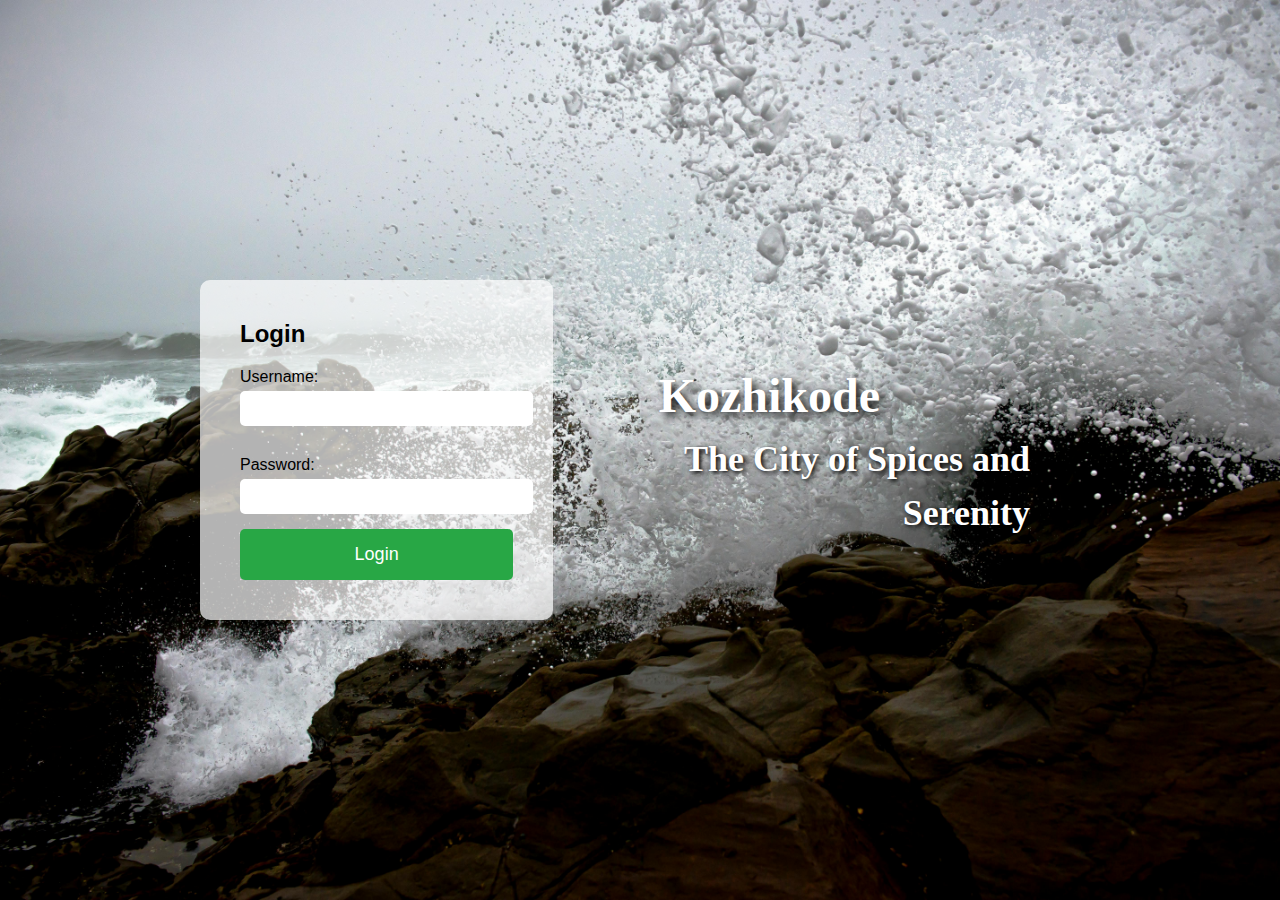
<file: index.html>
<!DOCTYPE html>
<html lang="en">
<head>
    <meta charset="UTF-8">
    <meta name="viewport" content="width=device-width, initial-scale=1.0">
    <title>Login Page</title>
    <link rel="stylesheet" href="loginpage.css">
</head>
<body>
    <div class="container">
        <div class="login-container">
            <h2>Login</h2>
            <form action="homepage.html" method="get">
                <label for="username">Username:</label>
                <input type="text" id="username" name="username" required>
                <label for="password">Password:</label>
                <input type="password" id="password" name="password" required>
                <button type="submit">Login</button>
            </form>
        </div>
        <div class="info-container">
            <h1>
                <span class="kozhikode">Kozhikode</span>
                <span class="description">The City of Spices and Serenity</span>
            </h1>
        </div>
    </div>
</body>
</html>
</file>
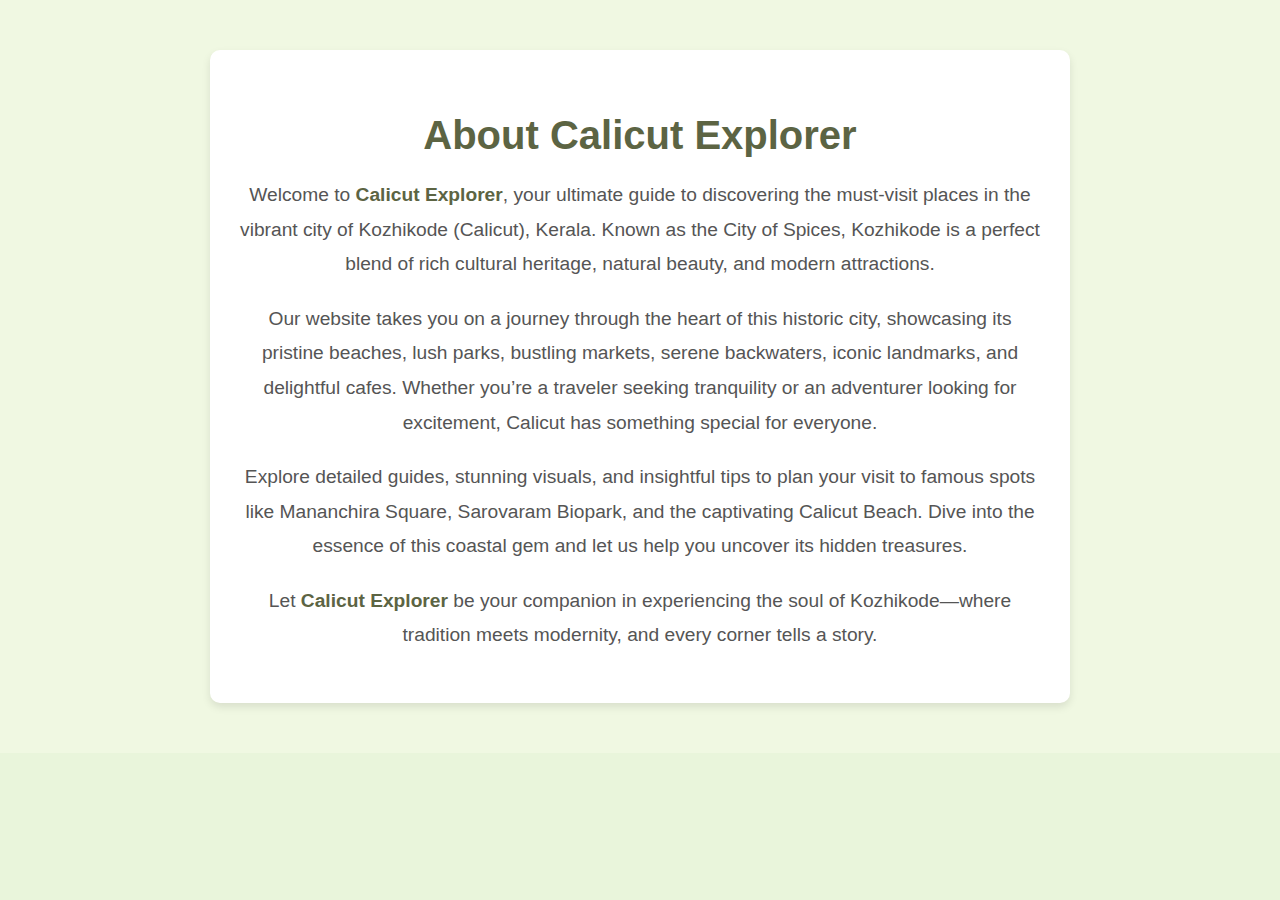
<file: about.html>
<!DOCTYPE html>
<html lang="en">
<head>
    <meta charset="UTF-8">
    <meta name="viewport" content="width=device-width, initial-scale=1.0">
    <title>About Calicut Explorer</title>
    <link rel="stylesheet" href="about.css">
</head>
<body>
    <section class="about-section">
        <div class="about-container">
            <h2>About Calicut Explorer</h2>
            <p>
                Welcome to <strong>Calicut Explorer</strong>, your ultimate guide to discovering the must-visit places in the vibrant city of Kozhikode (Calicut), Kerala. Known as the City of Spices, Kozhikode is a perfect blend of rich cultural heritage, natural beauty, and modern attractions.
            </p>
            <p>
                Our website takes you on a journey through the heart of this historic city, showcasing its pristine beaches, lush parks, bustling markets, serene backwaters, iconic landmarks, and delightful cafes. Whether you’re a traveler seeking tranquility or an adventurer looking for excitement, Calicut has something special for everyone.
            </p>
            <p>
                Explore detailed guides, stunning visuals, and insightful tips to plan your visit to famous spots like Mananchira Square, Sarovaram Biopark, and the captivating Calicut Beach. Dive into the essence of this coastal gem and let us help you uncover its hidden treasures.
            </p>
            <p>
                Let <strong>Calicut Explorer</strong> be your companion in experiencing the soul of Kozhikode—where tradition meets modernity, and every corner tells a story.
            </p>
        </div>
    </section>
</body>
</html>
</file>
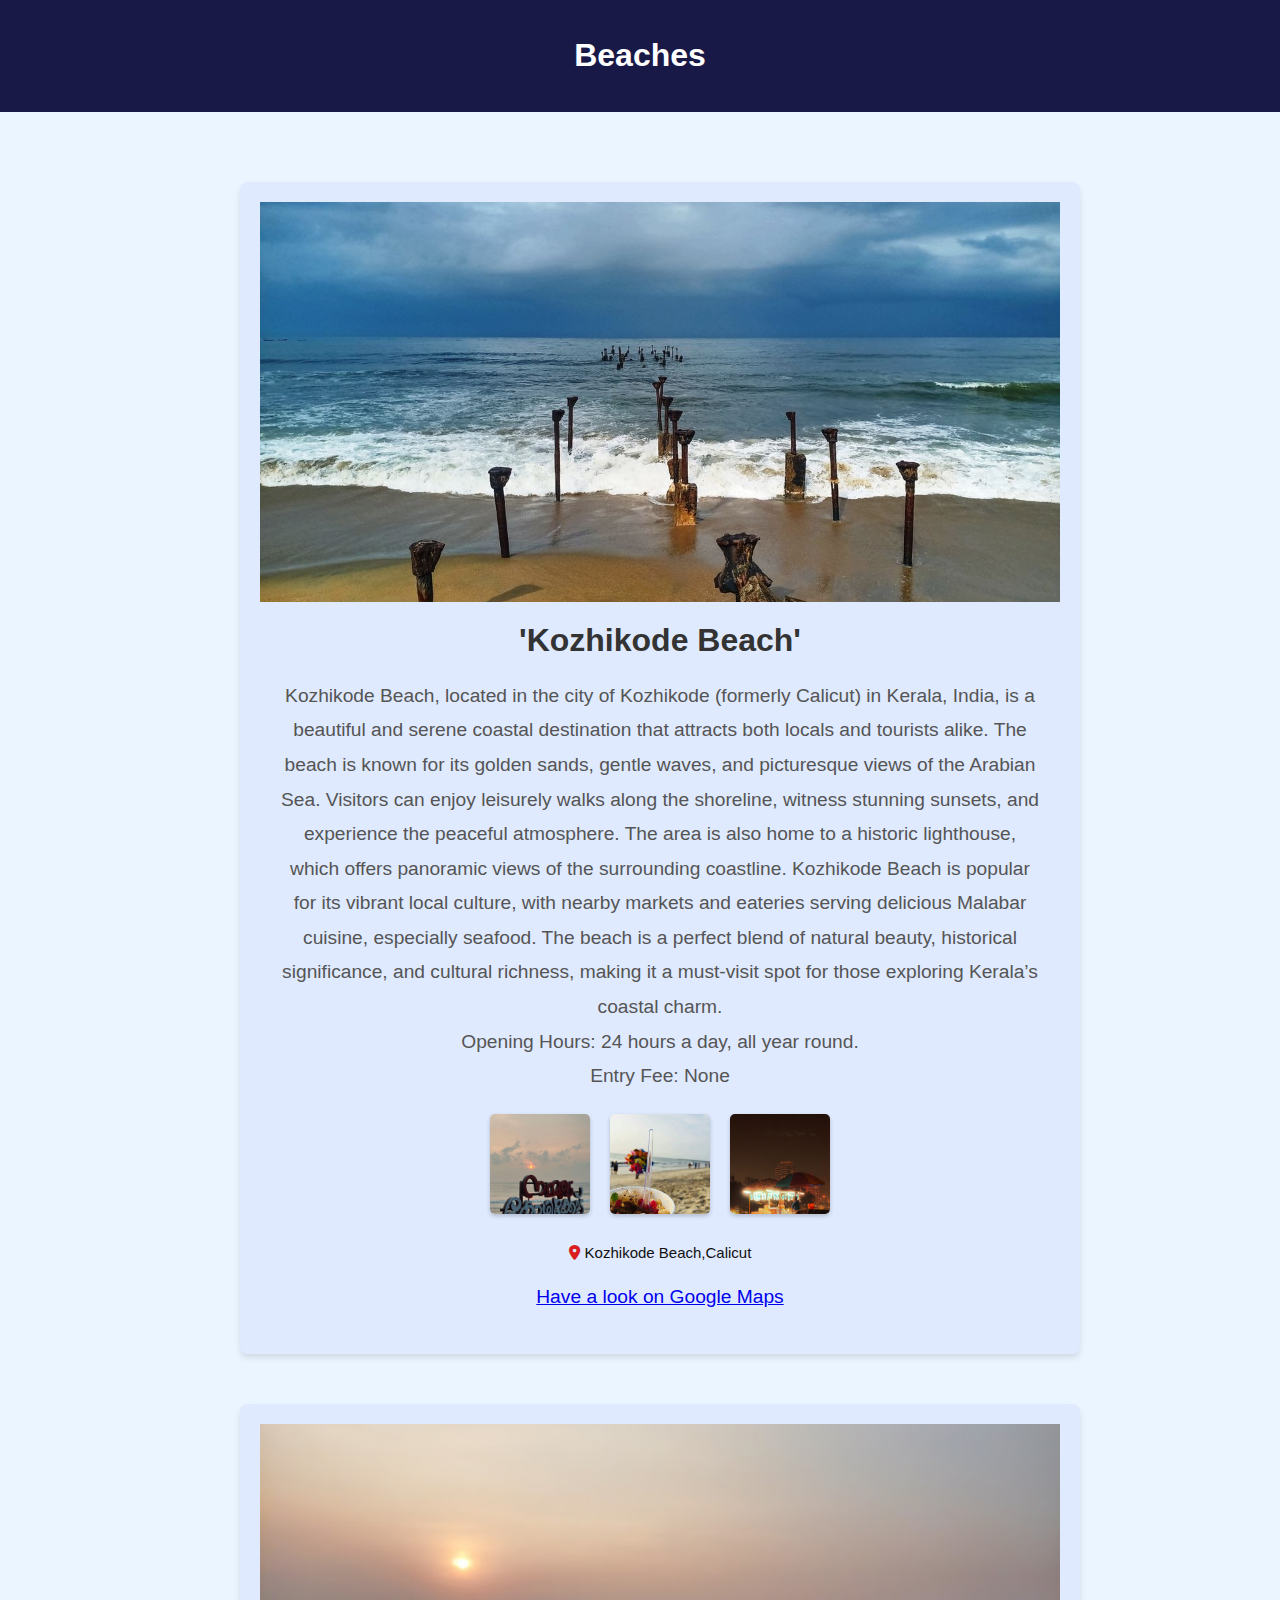
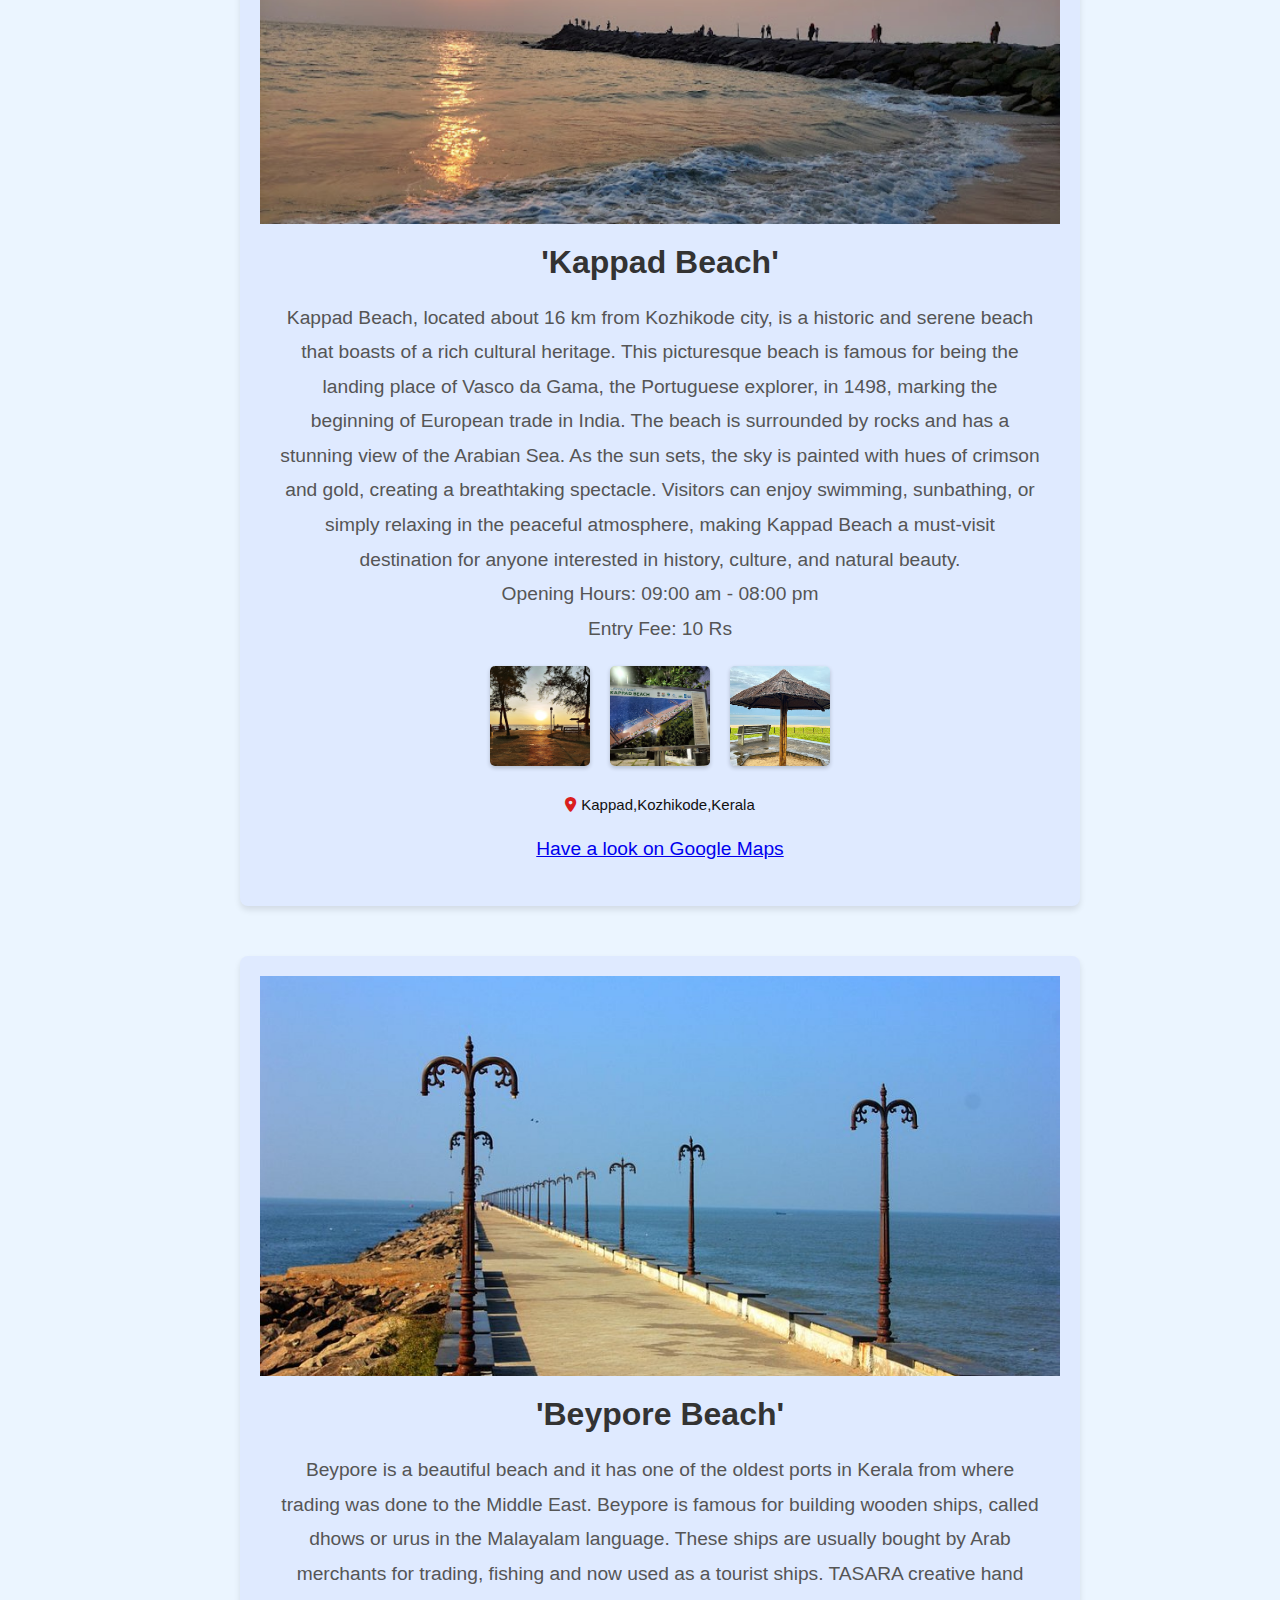
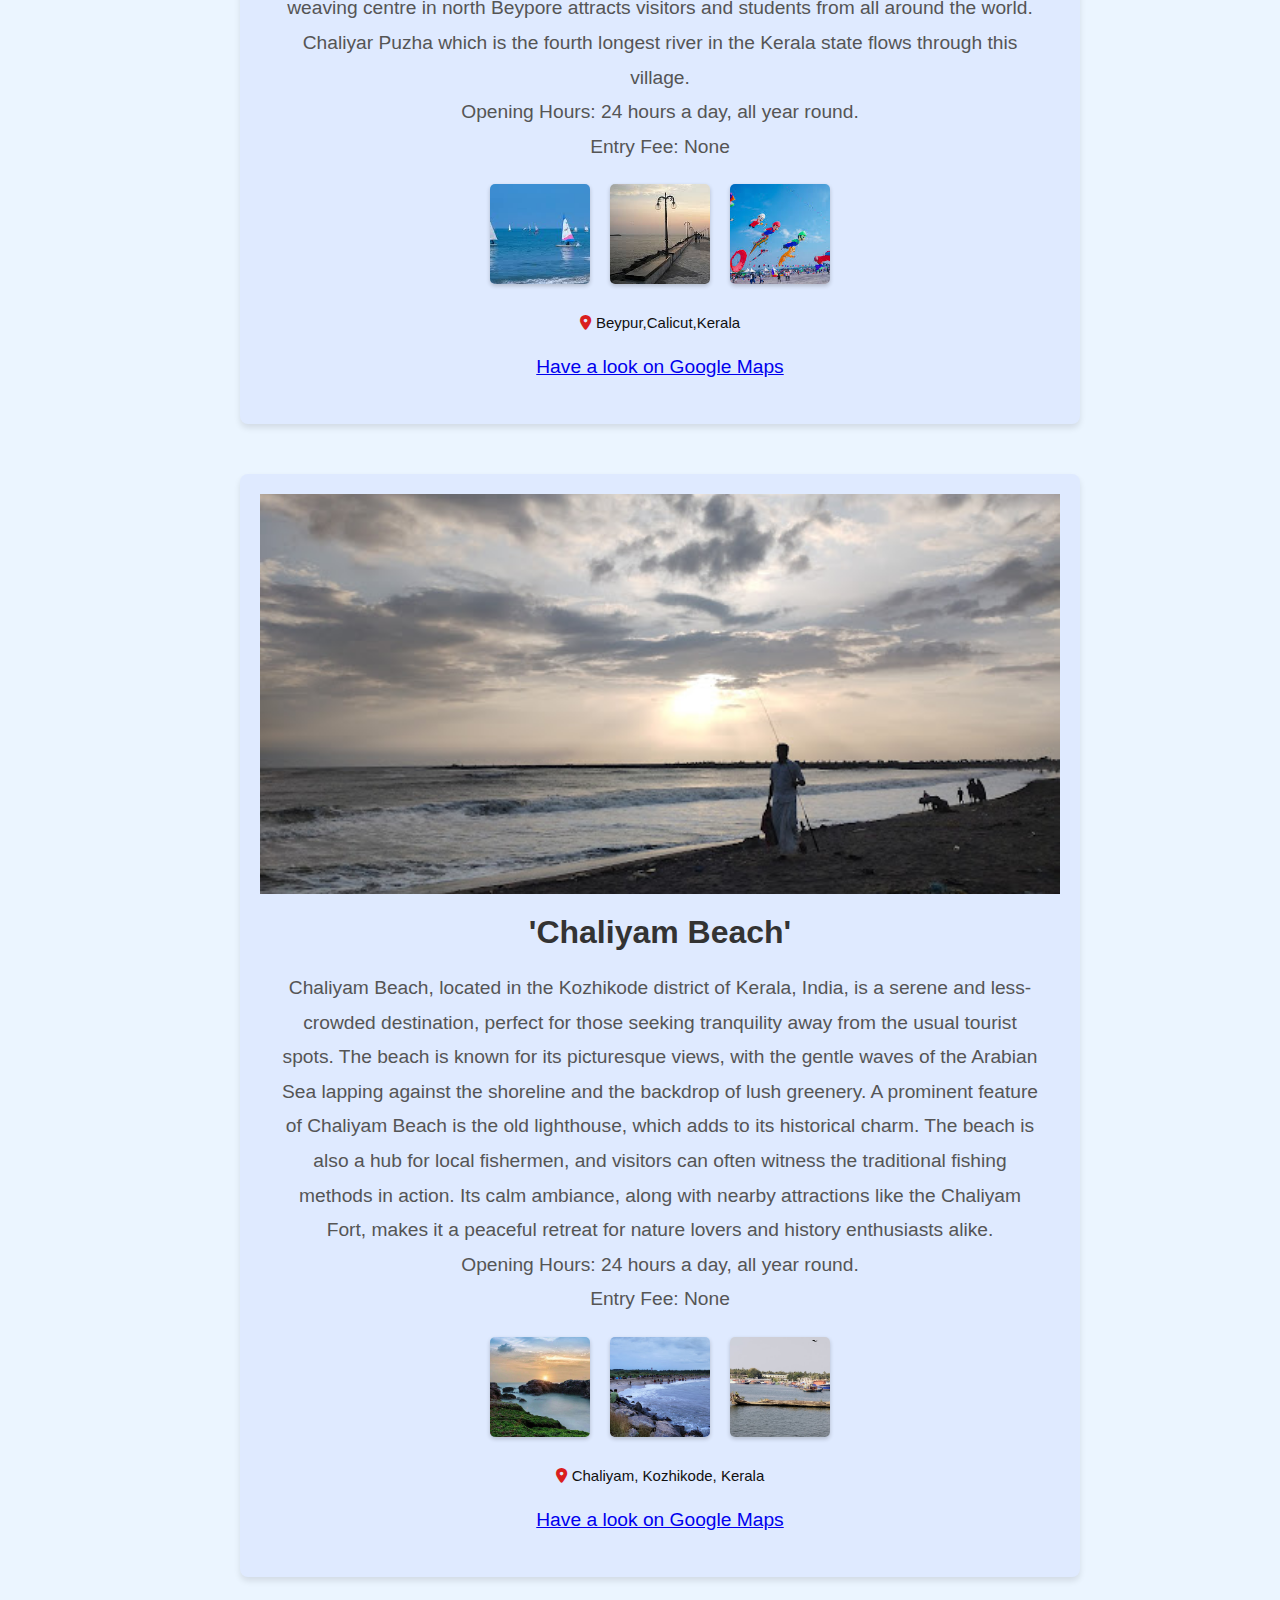
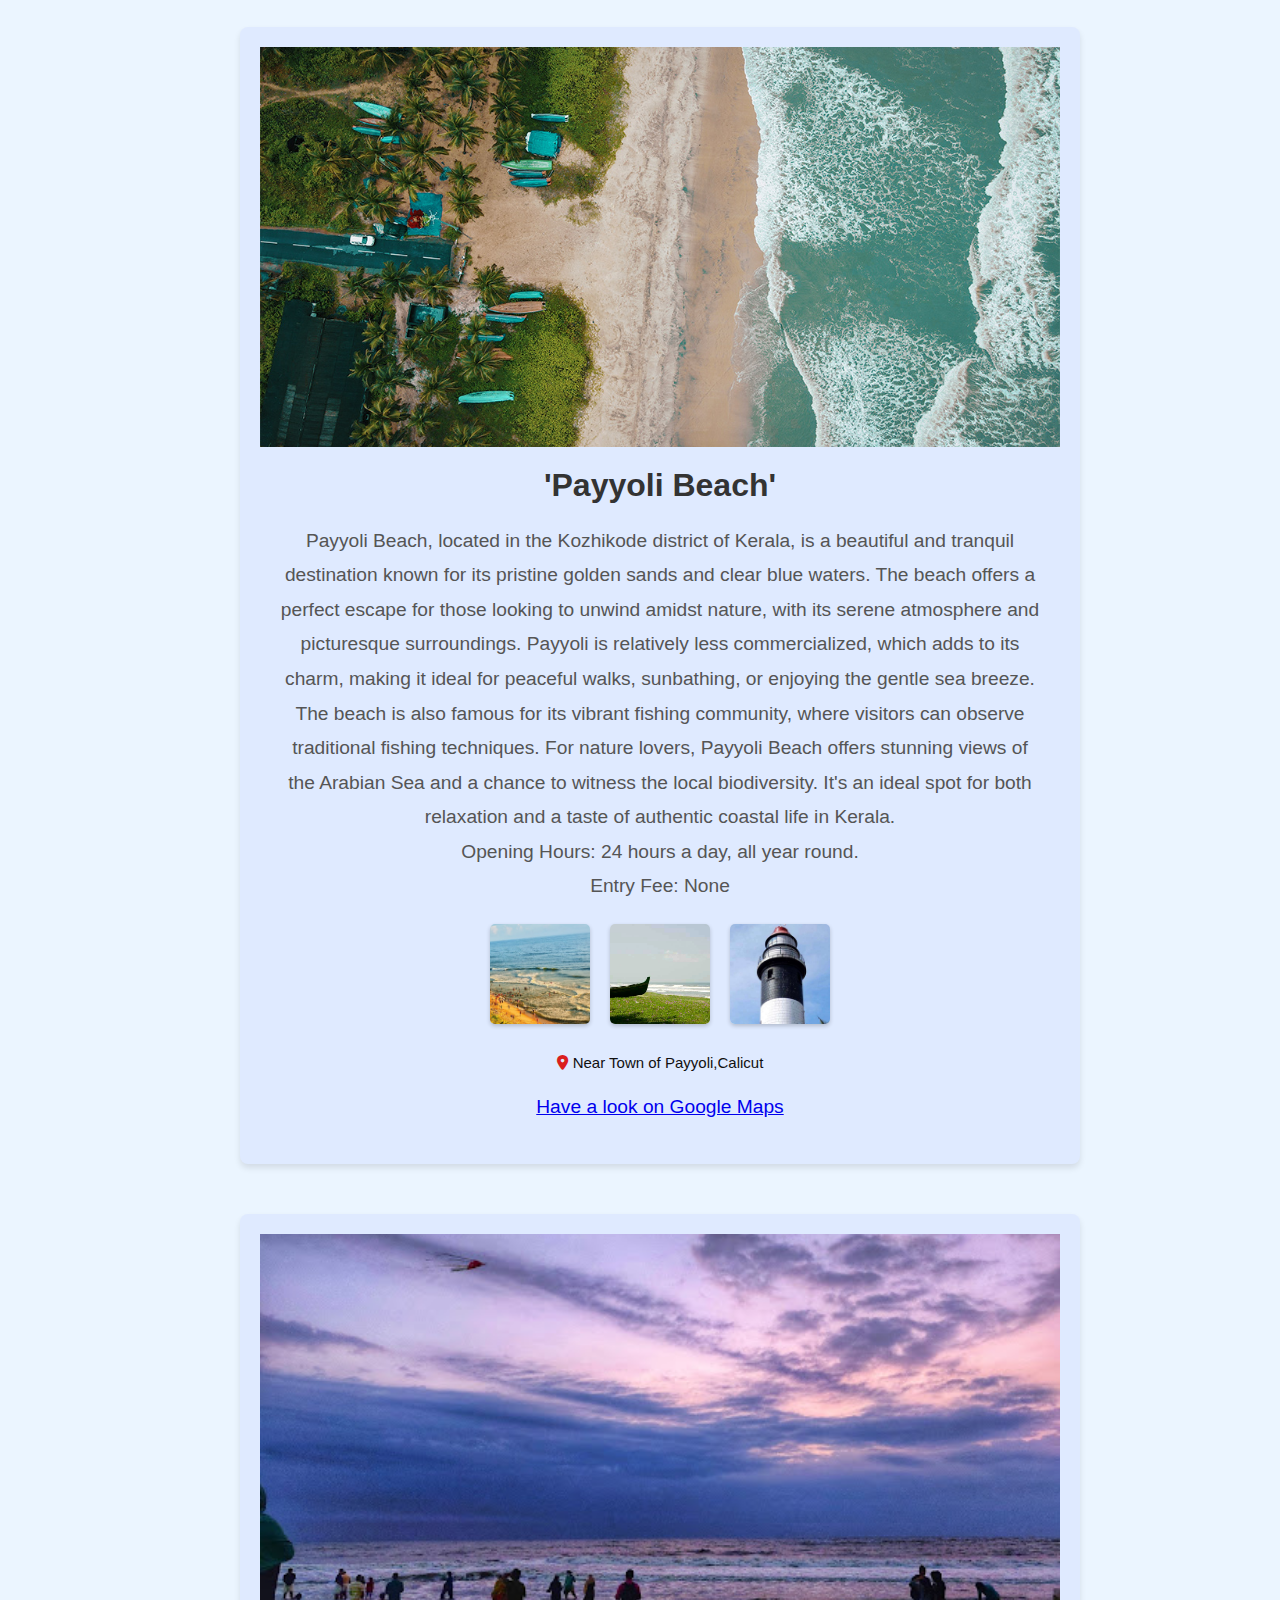
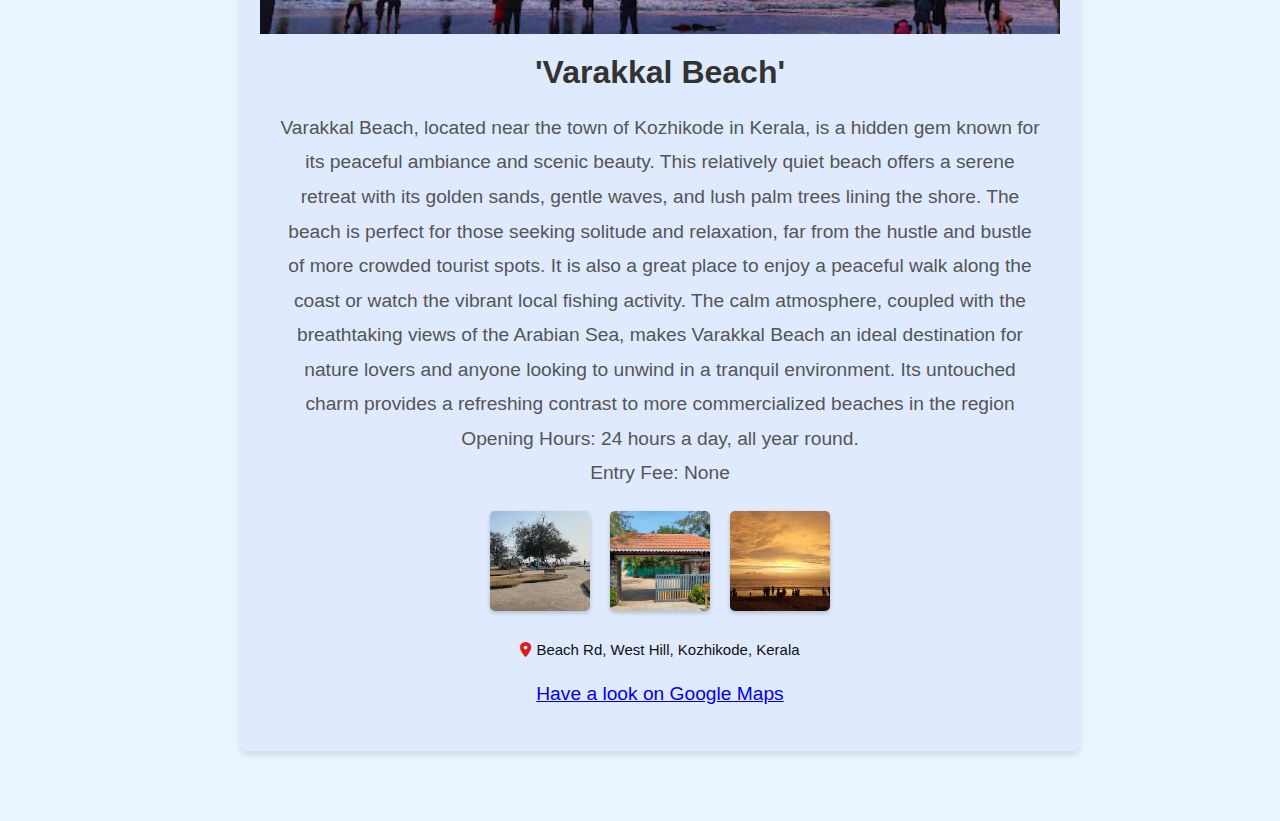
<file: beach.html>
<!DOCTYPE html>
<html lang="en">
<head>
    
    <title>Beach Gallery</title>
    <link rel="stylesheet" href="beach.css">
    <link rel="preconnect" href="https://fonts.googleapis.com">
<link rel="preconnect" href="https://fonts.gstatic.com" crossorigin>
<link href="https://cdnjs.cloudflare.com/ajax/libs/font-awesome/6.0.0-beta3/css/all.min.css" rel="stylesheet">

</head>
<body>
    <header>
        <h1 > Beaches</h1>
    </header>
    <main class="gallery">
        <div class="cafe-card">
            <img src="images/kkdbch.jpg" alt="kozhikode beach">
            <h2>'Kozhikode Beach'</h2>
            <p>Kozhikode Beach, located in the city of Kozhikode (formerly Calicut) in Kerala, India, is a beautiful and serene coastal destination that attracts both locals and tourists alike. The beach is known for its golden sands, gentle waves, and picturesque views of the Arabian Sea. Visitors can enjoy leisurely walks along the shoreline, witness stunning sunsets, and experience the peaceful atmosphere. The area is also home to a historic lighthouse, which offers panoramic views of the surrounding coastline. Kozhikode Beach is popular for its vibrant local culture, with nearby markets and eateries serving delicious Malabar cuisine, especially seafood. The beach is a perfect blend of natural beauty, historical significance, and cultural richness, making it a must-visit spot for those exploring Kerala’s coastal charm.

                <br> Opening Hours:	 24 hours a day, all year round.<br>
                Entry Fee:	None<br>
               
                
            </p>
            <div class="cafe-images">
                <img src="images/k1.jpg" alt="kozhikode beach 1">
                <img src="images/k22.jpg" alt="kozhikode beach Picture 2">
                <img src="images/k3.jpg" alt="Lady Loffella Picture 3">
            </div>
            <div class="location">
                <i class="fas fa-map-marker-alt"></i>  Kozhikode Beach,Calicut
            </div>
            <p><a href="https://maps.app.goo.gl/8JzBL45MTS9xakC28
                " target="_blank">Have a look on Google Maps</a> </p> 

        </div>    
        <div class="cafe-card">
            <img src="images/kappad.jpg" alt="kappad beach">
            <h2>'Kappad Beach'</h2>
            <p>Kappad Beach, located about 16 km from Kozhikode city, is a historic and serene beach that boasts of a rich cultural heritage. This picturesque beach is famous for being the landing place of Vasco da Gama, the Portuguese explorer, in 1498, marking the beginning of European trade in India. The beach is surrounded by rocks and has a stunning view of the Arabian Sea. As the sun sets, the sky is painted with hues of crimson and gold, creating a breathtaking spectacle. Visitors can enjoy swimming, sunbathing, or simply relaxing in the peaceful atmosphere, making Kappad Beach a must-visit destination for anyone interested in history, culture, and natural beauty.

                <br> Opening Hours:	09:00 am - 08:00 pm<br>
                Entry Fee:	10 Rs<br>
              </p>
                <div class="cafe-images">
                    <img src="images/kappad3.jpg" alt="Kappad beach Picture 1">
                    <img src="images/kappad1.jpg" alt="kappad beach Picture 2">
                    <img src="images/kapad2.jpg" alt="kappad beach Picture 3">
            
                </div>
                <div class="location">
                    <i class="fas fa-map-marker-alt"></i>Kappad,Kozhikode,Kerala
                </div>
                <p><a href="https://maps.app.goo.gl/mpLSwKJzfaXpNCxY9
                    " target="_blank">Have a look on Google Maps</a> </p> 
    
        </div>
        <div class="cafe-card">
            <img src="images/beypore-beach.jpg" alt="Cafe 3">
            <h2>'Beypore Beach'</h2>
            <p>Beypore is a beautiful beach and it has one of the oldest ports in Kerala from where trading was done to the Middle East. Beypore is famous for building wooden ships, called dhows or urus in the Malayalam language. These ships are usually bought by Arab merchants for trading, fishing and now used as a tourist ships. TASARA creative hand weaving centre in north Beypore attracts visitors and students from all around the world. Chaliyar Puzha which is the fourth longest river in the Kerala state flows through this village.

                <br>Opening Hours:	 24 hours a day, all year round.<br>
                Entry Fee:	None</p>
                <div class="cafe-images">
                    <img src="images/b11.jpeg" alt="beypore Picture 1">
                    <img src="images/b2.jpeg" alt="beypore Picture 2">
                    <img src="images/b3.jpeg" alt="beypore Picture 3">
            
                
                </div>
                <div class="location">
                    <i class="fas fa-map-marker-alt"></i> Beypur,Calicut,Kerala
                </div>
                <p><a href="https://maps.app.goo.gl/ycyDGYUCuZd9WNHE7
                    " target="_blank">Have a look on Google Maps</a> </p> 
    
        </div>
    <div class="cafe-card">
        <img src="images/c1.jpg" alt="Cafe 4">
        <h2>'Chaliyam Beach'</h2>
        <p>Chaliyam Beach, located in the Kozhikode district of Kerala, India, is a serene and less-crowded destination, perfect for those seeking tranquility away from the usual tourist spots. The beach is known for its picturesque views, with the gentle waves of the Arabian Sea lapping against the shoreline and the backdrop of lush greenery. A prominent feature of Chaliyam Beach is the old lighthouse, which adds to its historical charm. The beach is also a hub for local fishermen, and visitors can often witness the traditional fishing methods in action. Its calm ambiance, along with nearby attractions like the Chaliyam Fort, makes it a peaceful retreat for nature lovers and history enthusiasts alike.
           
          <br>Opening Hours:	 24 hours a day, all year round.<br>
          Entry Fee:	None <br>
           
        </p>
        <div class="cafe-images">
            <img src="images/chaliyam.jpg" alt="chaliyam Picture 1">
            <img src="images/c2.jpg" alt="chaliyam Picture 2">
            <img src="images/c3.jpg" alt="chaliyam Picture 3">
    
        
         </div>
         <div class="location">
            <i class="fas fa-map-marker-alt"></i>Chaliyam, Kozhikode, Kerala 
        </div>
        <p><a href="https://maps.app.goo.gl/FJnovis6V4Xv7HgG8
            " target="_blank">Have a look on Google Maps</a> </p> 
    </div>
<div class="cafe-card">
    <img src="images/payyoli.jpg" alt="Cafe 5">
    <h2>'Payyoli Beach'</h2>
    <p>Payyoli Beach, located in the Kozhikode district of Kerala, is a beautiful and tranquil destination known for its pristine golden sands and clear blue waters. The beach offers a perfect escape for those looking to unwind amidst nature, with its serene atmosphere and picturesque surroundings. Payyoli is relatively less commercialized, which adds to its charm, making it ideal for peaceful walks, sunbathing, or enjoying the gentle sea breeze. The beach is also famous for its vibrant fishing community, where visitors can observe traditional fishing techniques. For nature lovers, Payyoli Beach offers stunning views of the Arabian Sea and a chance to witness the local biodiversity. It's an ideal spot for both relaxation and a taste of authentic coastal life in Kerala.

        <br>Opening Hours:	 24 hours a day, all year round.<br>
        Entry Fee:	None </p>
        <div class="cafe-images">
            <img src="images/p1.jpg" alt=" Picture 1">
            <img src="images/p2.jpg" alt=" Picture 2">
            <img src="images/p3.jpg" alt=" Picture 3">
    
</div>
<div class="location">
    <i class="fas fa-map-marker-alt"></i> Near Town of Payyoli,Calicut
</div>
<p><a href="https://maps.app.goo.gl/mjcx6GDhHDn7LH1p9
    " target="_blank">Have a look on Google Maps</a> </p> 
</div>
<div class="cafe-card">
    <img src="images/varakkal.jpg" alt="Cafe 6">
    <h2>'Varakkal Beach'</h2>
    <p>Varakkal Beach, located near the town of Kozhikode in Kerala, is a hidden gem known for its peaceful ambiance and scenic beauty. This relatively quiet beach offers a serene retreat with its golden sands, gentle waves, and lush palm trees lining the shore. The beach is perfect for those seeking solitude and relaxation, far from the hustle and bustle of more crowded tourist spots. It is also a great place to enjoy a peaceful walk along the coast or watch the vibrant local fishing activity. The calm atmosphere, coupled with the breathtaking views of the Arabian Sea, makes Varakkal Beach an ideal destination for nature lovers and anyone looking to unwind in a tranquil environment. Its untouched charm provides a refreshing contrast to more commercialized beaches in the region

       <br>Opening Hours:	 24 hours a day, all year round.<br>
       Entry Fee:	None  </p>
        <div class="cafe-images">
            <img src="images/v1.jpg" alt=" 1">
            <img src="images/v2.jpg" alt=" 2">
            <img src="images/v3.jpg" alt="3">
    </div>
    <div class="location">
        <i class="fas fa-map-marker-alt"></i> Beach Rd, West Hill, Kozhikode, Kerala
    </div>
    <p><a href="https://maps.app.goo.gl/czdiAcBMzP7keZ7p8
        " target="_blank">Have a look on Google Maps</a> </p> 
</div>
    </main>
</body>
</html>
</file>
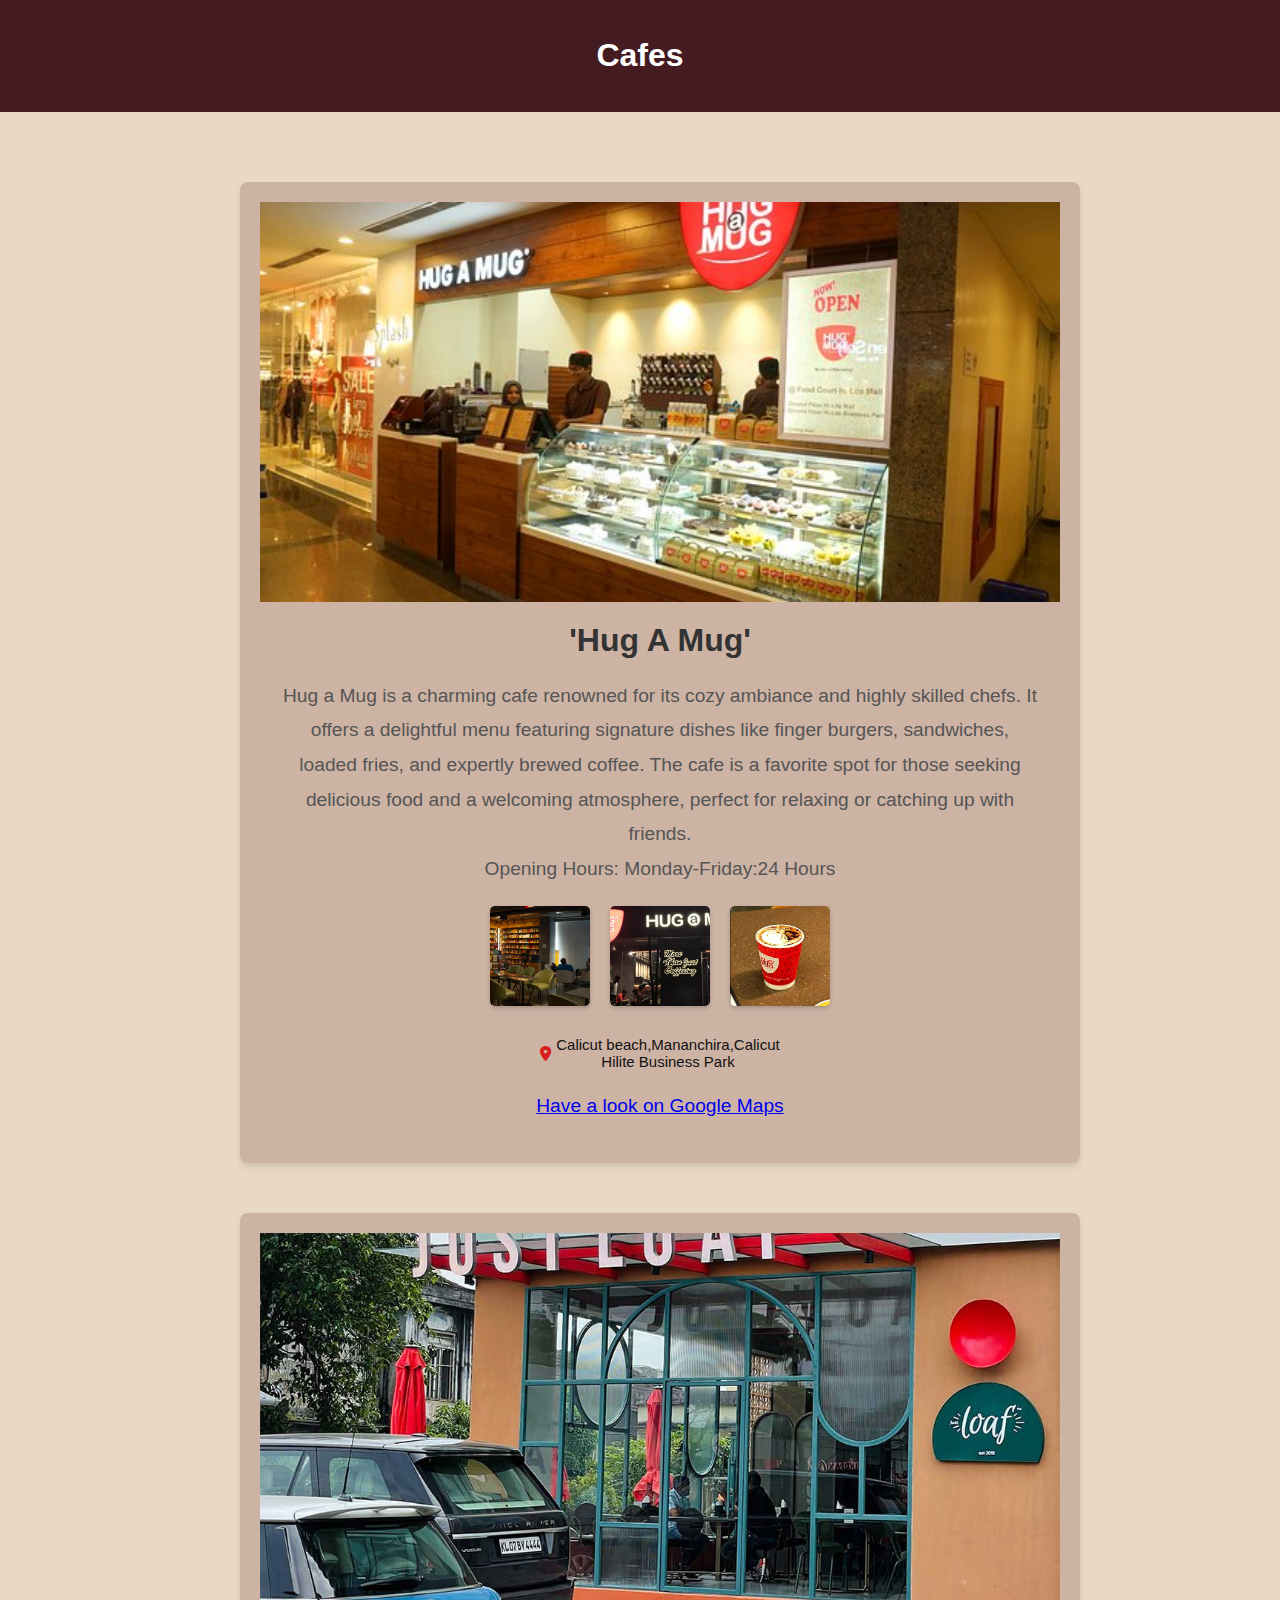
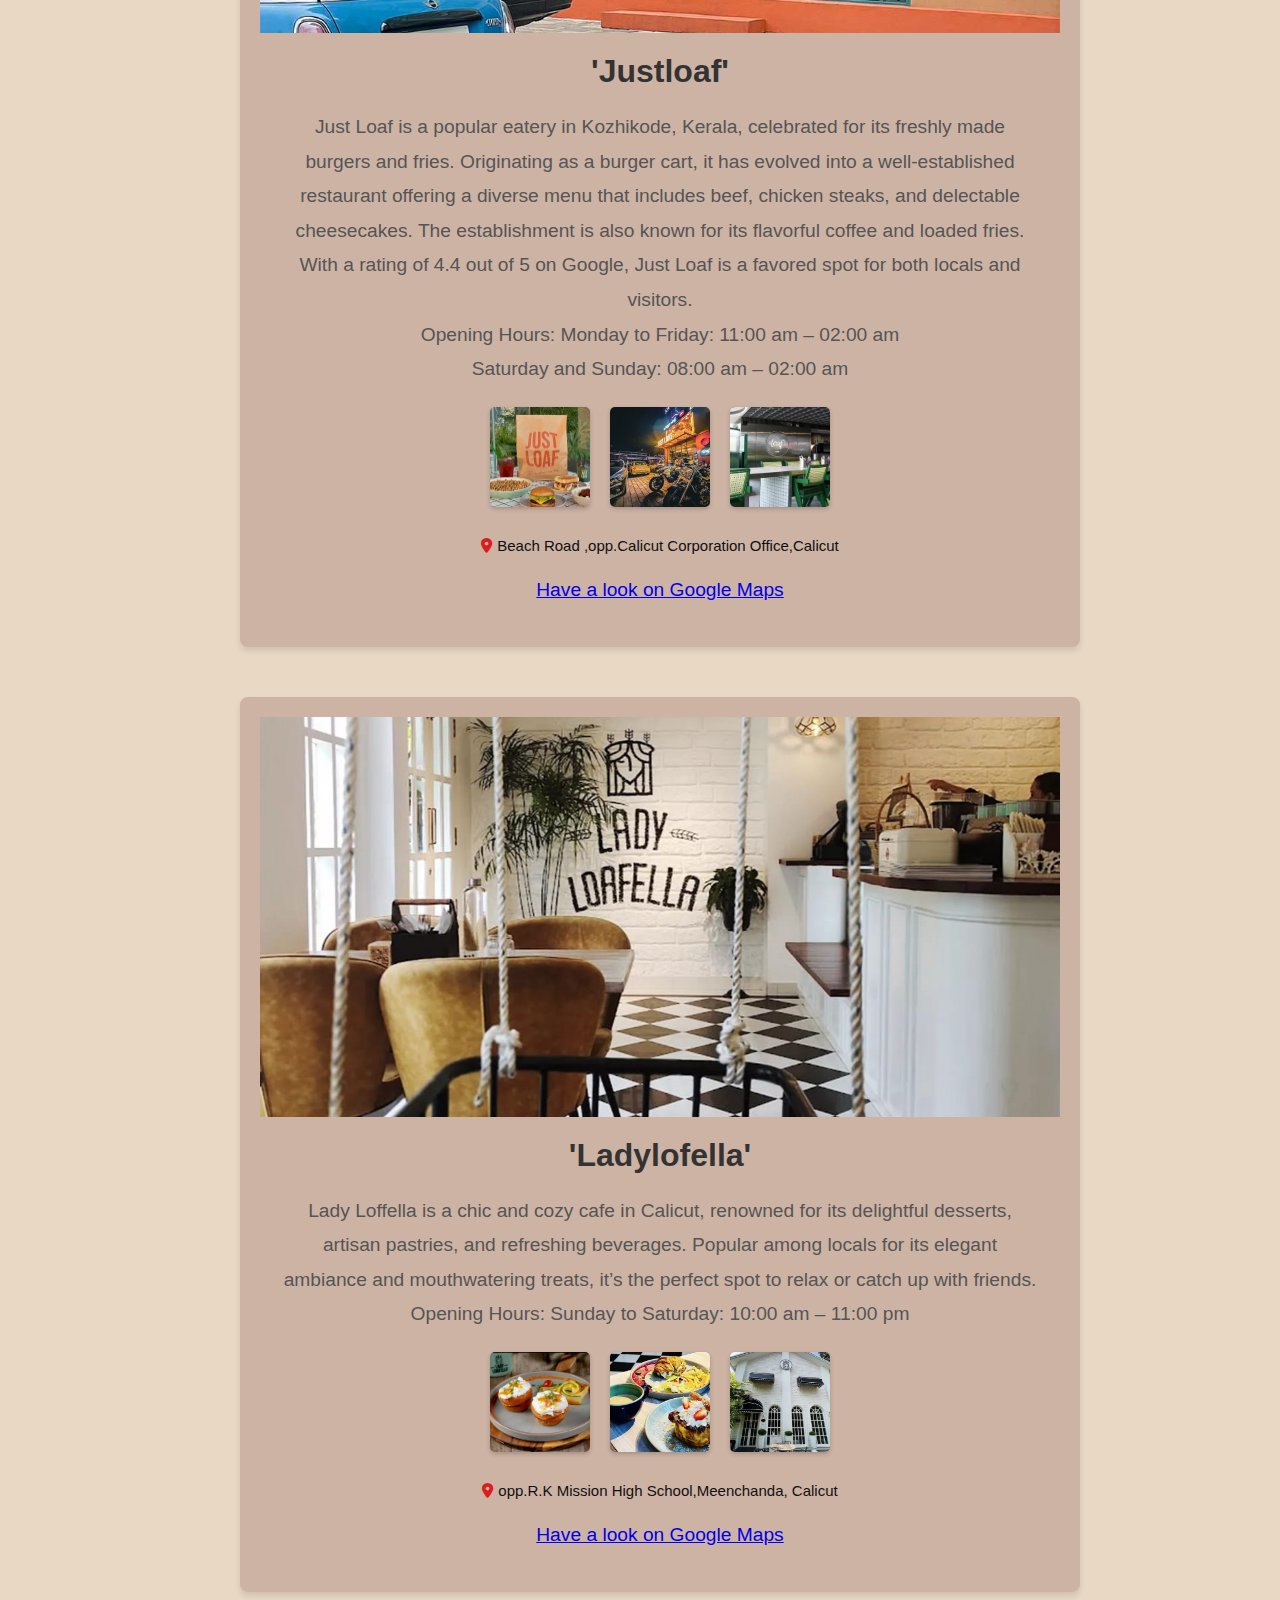
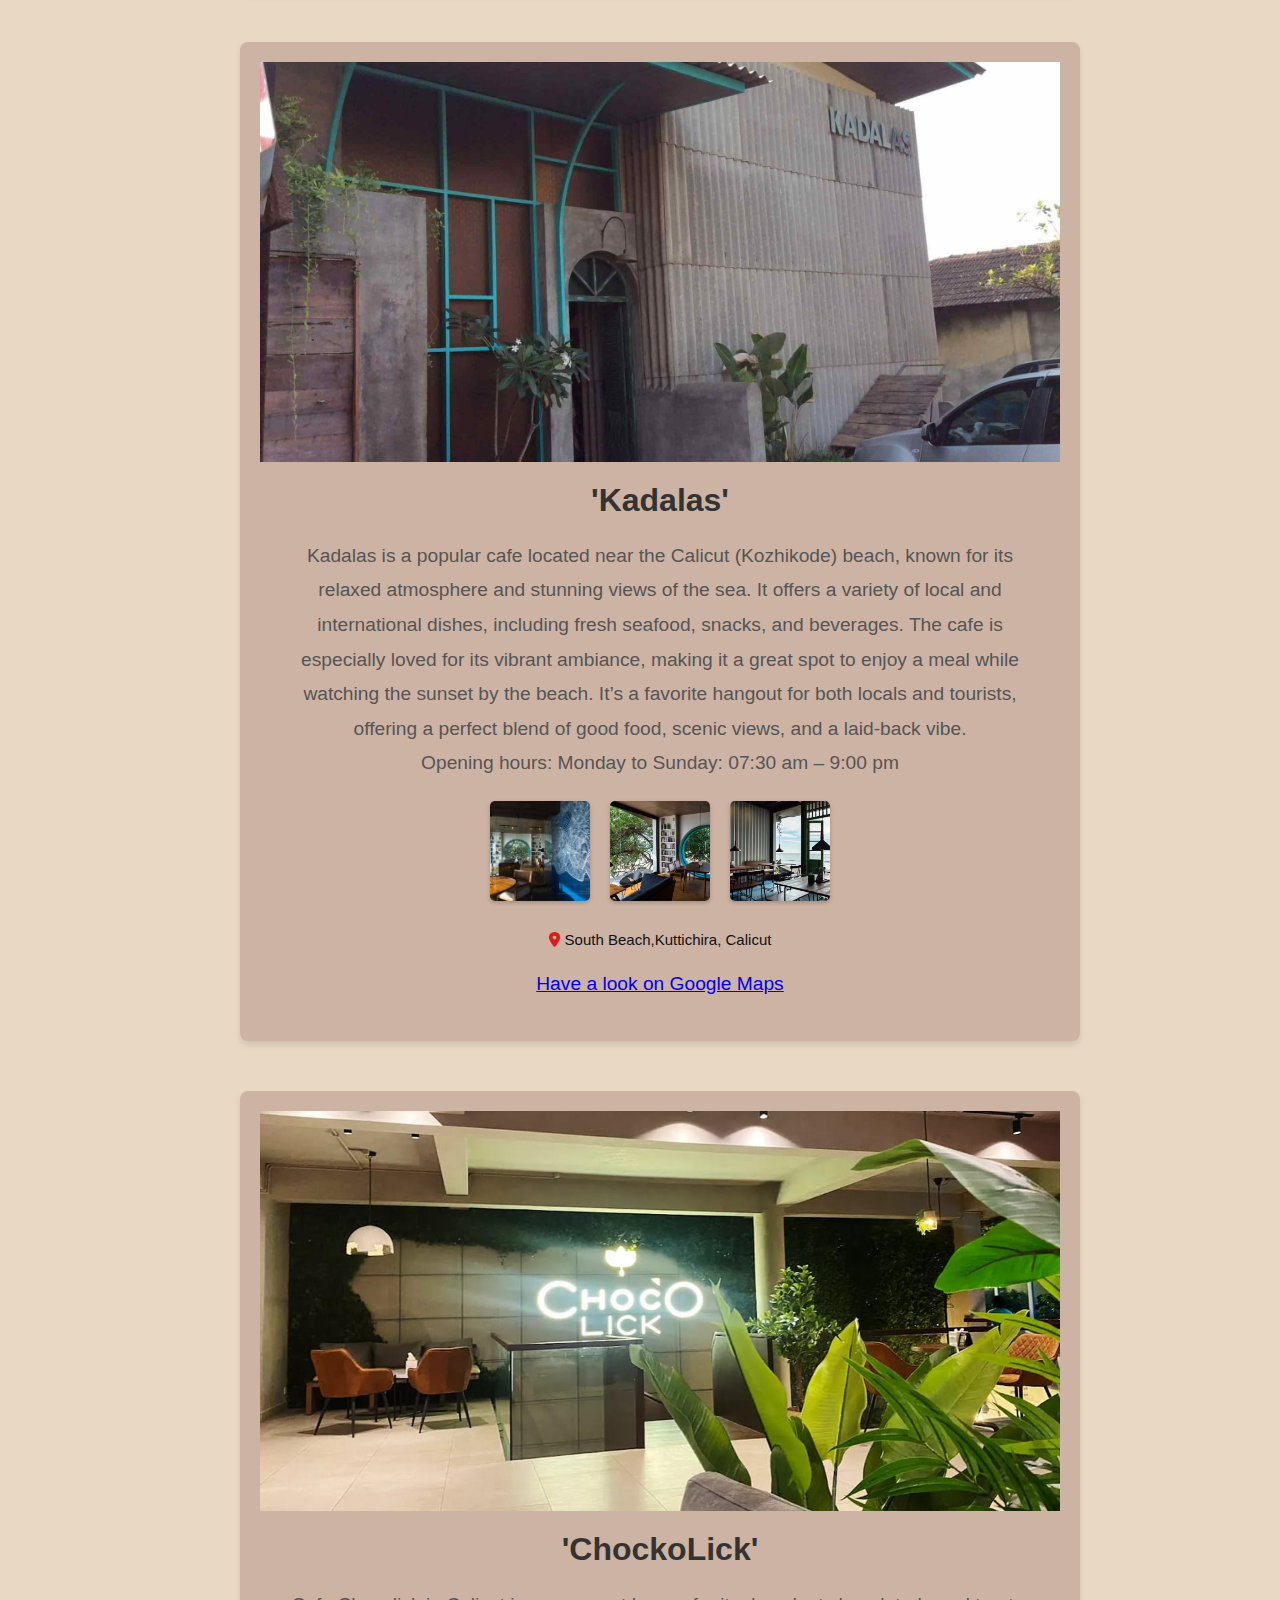
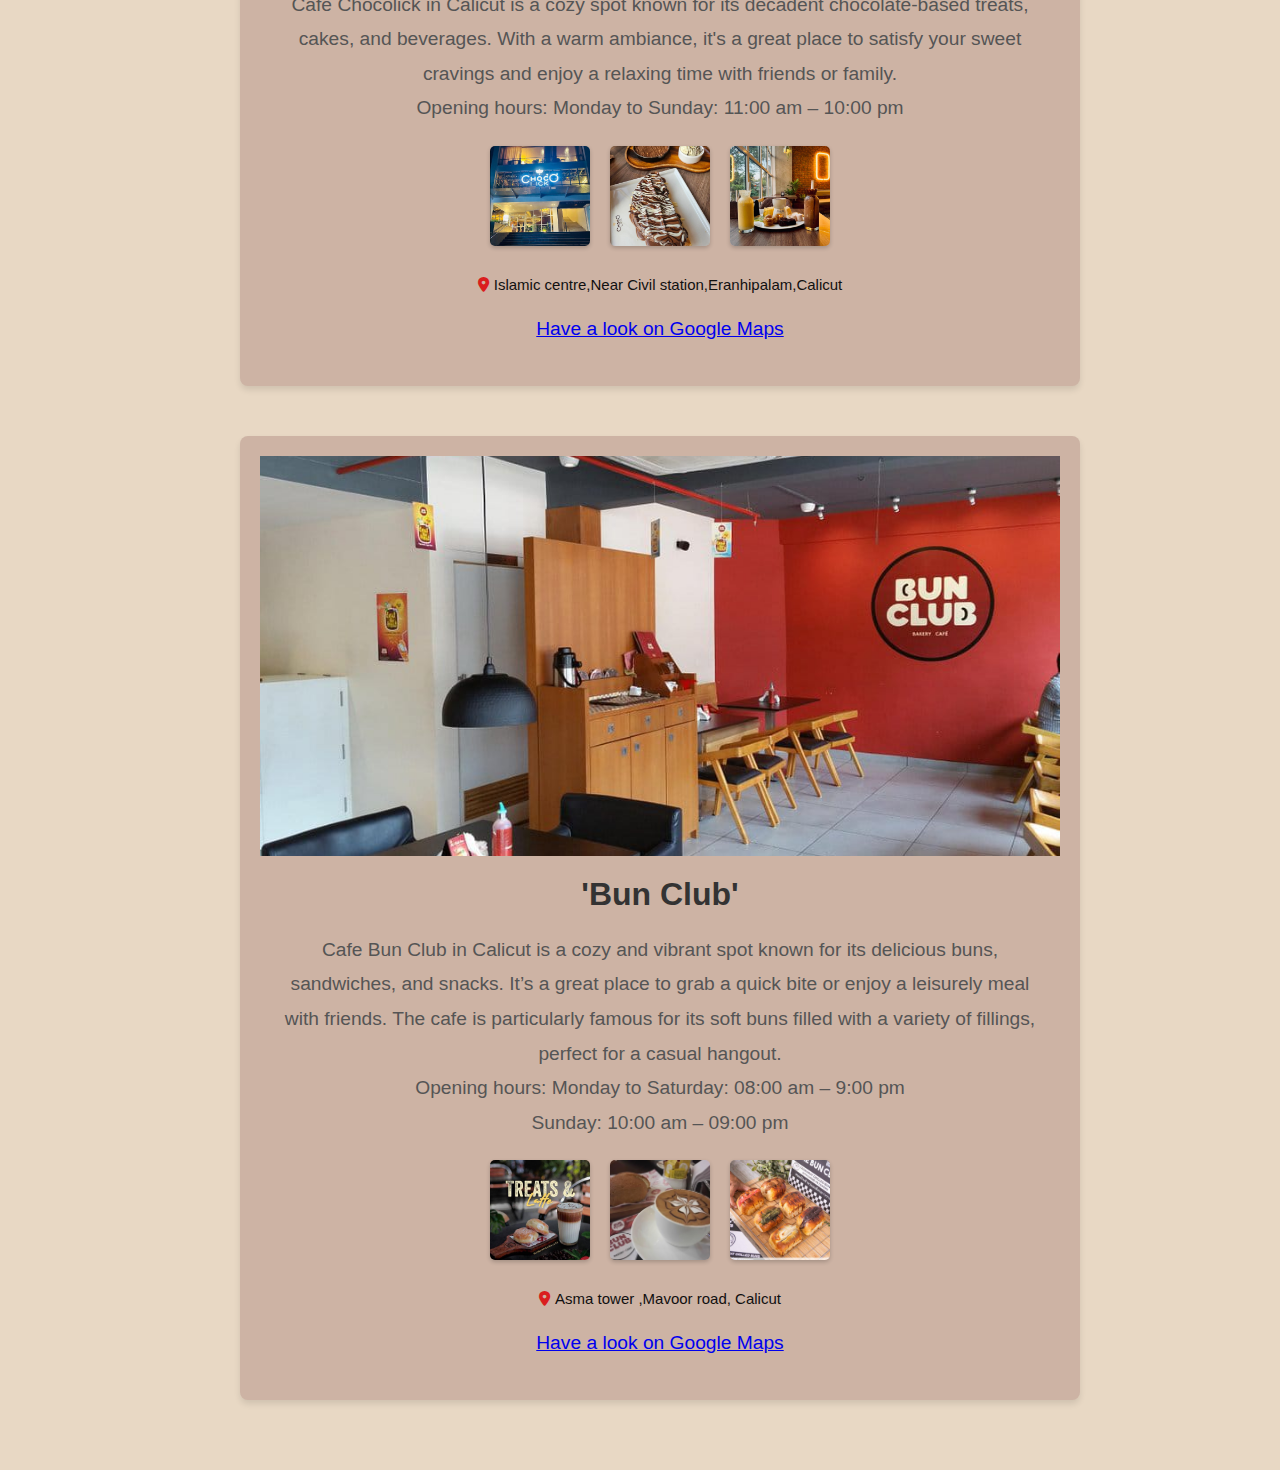
<file: cafe.html>
<!DOCTYPE html>
<html lang="en">
<head>
    
    <title>Cafe Gallery</title>
    <link rel="stylesheet" href="cafe.css">
    <link href="https://cdnjs.cloudflare.com/ajax/libs/font-awesome/6.0.0-beta3/css/all.min.css" rel="stylesheet">

</head>
<body>
    <header>
        <h1>Cafes </h1>
    </header>
    <main class="gallery">
        <div class="cafe-card">
            <img src="images/hugamug.jpg" alt="Cafe 1">
            <h2>'Hug A Mug'</h2>
            <p>Hug a Mug is a charming cafe renowned for its cozy ambiance and highly skilled chefs. It offers a delightful menu featuring signature dishes like finger burgers, sandwiches, loaded fries, and expertly brewed coffee. The cafe is a favorite spot for those seeking delicious food and a welcoming atmosphere, perfect for relaxing or catching up with friends.
                <br>Opening Hours:
                Monday-Friday:24 Hours 
            </p>
            <div class="cafe-images">
                <img src="images/hug1.jpg" alt="Lady Loffella Picture 1">
                <img src="images/hug2.jpg" alt="Lady Loffella Picture 2">
                <img src="images/hug3.jpg" alt="Lady Loffella Picture 3">
            </div>
            <div class="location">
                <i class="fas fa-map-marker-alt"></i>  Calicut beach,Mananchira,Calicut<br>Hilite Business Park
            </div>
            <p><a href="https://maps.app.goo.gl/4HqPimjvYngjTBbF8
                " target="_blank">Have a look on Google Maps</a> </p> 

        </div>    
        <div class="cafe-card">
            <img src="images/justloaf.jpg" alt="Cafe 2">
            <h2>'Justloaf'</h2>
            <p>Just Loaf is a popular eatery in Kozhikode, Kerala, celebrated for its freshly made burgers and fries. Originating as a burger cart, it has evolved into a well-established restaurant offering a diverse menu that includes beef, chicken steaks, and delectable cheesecakes. The establishment is also known for its flavorful coffee and loaded fries. With a rating of 4.4 out of 5 on Google, Just Loaf is a favored spot for both locals and visitors. 

                <br>Opening Hours:
                
                Monday to Friday: 11:00 am – 02:00 am<br>
                
                Saturday and Sunday: 08:00 am – 02:00 am</p>
                <div class="cafe-images">
                    <img src="images/just1.jpg" alt="Lady Loffella Picture 1">
                    <img src="images/just2.jpg" alt="Lady Loffella Picture 2">
                    <img src="images/just3.jpg" alt="Lady Loffella Picture 3">
            
                </div>
                <div class="location">
                    <i class="fas fa-map-marker-alt"></i>Beach Road ,opp.Calicut Corporation Office,Calicut
                </div>
                <p><a href="https://maps.app.goo.gl/GPSzJ3isaAzE9aHcA
                    " target="_blank">Have a look on Google Maps</a> </p> 
        </div>
        <div class="cafe-card">
            <img src="images/ladylofelle.jpg" alt="Cafe 3">
            <h2>'Ladylofella'</h2>
            <p>Lady Loffella is a chic and cozy cafe in Calicut, renowned for its delightful desserts, artisan pastries, and refreshing beverages. Popular among locals for its elegant ambiance and mouthwatering treats, it’s the perfect spot to relax or catch up with friends. 

                <br>Opening Hours: 
                Sunday to Saturday: 10:00 am – 11:00 pm</p>
                <div class="cafe-images">
                    <img src="images/lady0.jpg" alt="Lady Loffella Picture 1">
                    <img src="images/lady1.jpg" alt="Lady Loffella Picture 2">
                    <img src="images/ladylofellefront.jpg" alt="Lady Loffella Picture 3">
            
                
                </div>
                <div class="location">
                    <i class="fas fa-map-marker-alt"></i> opp.R.K Mission High School,Meenchanda, Calicut
                </div>
                <p><a href="https://maps.app.goo.gl/dw9Vnpm5jRXpzPNc9
                    " target="_blank">Have a look on Google Maps</a> </p> 
        </div>
    <div class="cafe-card">
        <img src="images/kadalas.jpg" alt="Cafe 4">
        <h2>'Kadalas'</h2>
        <p>Kadalas is a popular cafe located near the Calicut (Kozhikode) beach, known for its relaxed atmosphere and stunning views of the sea. It offers a variety of local and international dishes, including fresh seafood, snacks, and beverages. The cafe is especially loved for its vibrant ambiance, making it a great spot to enjoy a meal while watching the sunset by the beach. It’s a favorite hangout for both locals and tourists, offering a perfect blend of good food, scenic views, and a laid-back vibe.
           
            <br>Opening hours:
Monday to Sunday: 07:30 am – 9:00 pm
           
        </p>
        <div class="cafe-images">
            <img src="images/kada1.jpg" alt="Lady Loffella Picture 1">
            <img src="images/kada2.jpg" alt="Lady Loffella Picture 2">
            <img src="images/kada3.jpg" alt="Lady Loffella Picture 3">
    
        
         </div>
         <div class="location">
            <i class="fas fa-map-marker-alt"></i> South Beach,Kuttichira, Calicut
        </div>
        <p><a href="https://maps.app.goo.gl/nAzDqyULpfWbnYG97
                    " target="_blank">Have a look on Google Maps</a> </p> 
    </div>
<div class="cafe-card">
    <img src="images/chockolick.jpg" alt="Cafe 5">
    <h2>'ChockoLick'</h2>
    <p>Cafe Chocolick in Calicut is a cozy spot known for its decadent chocolate-based treats, cakes, and beverages. With a warm ambiance, it's a great place to satisfy your sweet cravings and enjoy a relaxing time with friends or family.

        <br>Opening hours:
        Monday to Sunday: 11:00 am – 10:00 pm</p>
        <div class="cafe-images">
            <img src="images/cho1.jpg" alt="chocolick Picture 1">
            <img src="images/cho2.jpg" alt="chocolick Picture 2">
            <img src="images/cho3.jpg" alt="chocolick Picture 3">
    
</div>
<div class="location">
    <i class="fas fa-map-marker-alt"></i> Islamic centre,Near Civil station,Eranhipalam,Calicut
</div>
<p><a href="https://maps.app.goo.gl/cuvQWTk53et6jLn27
    " target="_blank">Have a look on Google Maps</a> </p> 
</div>
<div class="cafe-card">
    <img src="images/bun club.jpg" alt="Cafe 6">
    <h2>'Bun Club'</h2>
    <p>Cafe Bun Club in Calicut is a cozy and vibrant spot known for its delicious buns, sandwiches, and snacks. It’s a great place to grab a quick bite or enjoy a leisurely meal with friends. The cafe is particularly famous for its soft buns filled with a variety of fillings, perfect for a casual hangout.

       <br> Opening hours:
        Monday to Saturday: 08:00 am – 9:00 pm
        <br>Sunday: 10:00 am – 09:00 pm</p>
        <div class="cafe-images">
            <img src="images/bun1.jpg" alt="bun club 1">
            <img src="images/bun2.jpg" alt="bun club 2">
            <img src="images/bun3.jpg" alt="bun club 3">
    </div>
    <div class="location">
        <i class="fas fa-map-marker-alt"></i> Asma tower ,Mavoor road, Calicut
    </div>
    <p><a href="https://maps.app.goo.gl/j74BNXitdJch3VRN8
        " target="_blank">Have a look on Google Maps</a> </p> 
</div>
    </main>
</body>
</html>
</file>
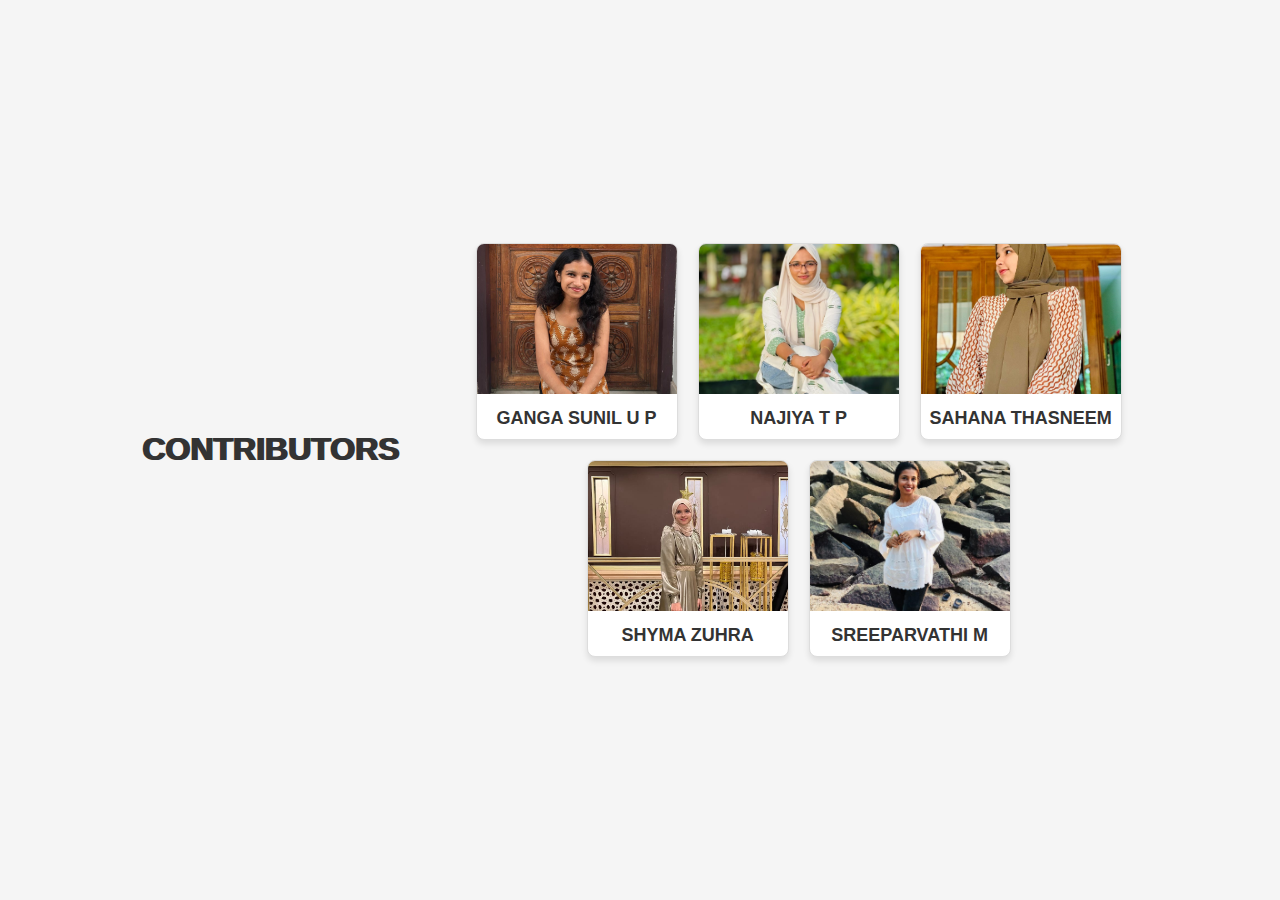
<file: contributors.html>
<!DOCTYPE html>
<html lang="en">
<head>
  <meta charset="UTF-8">
  <meta name="viewport" content="width=device-width, initial-scale=1.0">
  <title>Contributors</title>
  <style>
    body {
      font-family: Arial, sans-serif;
      margin: 0;
      padding: 0;
      display: flex;
      justify-content: center;
      align-items: center;
      min-height: 100vh;
      background-color: #f5f5f5;
    }

    .container {
      display: flex;
      flex-wrap: wrap;
      justify-content: center;
      gap: 20px;
      max-width: 800px;
    }

    .card {
      width: 200px;
      background-color: #fff;
      border: 1px solid #ddd;
      border-radius: 8px;
      overflow: hidden;
      box-shadow: 0 4px 6px rgba(0, 0, 0, 0.1);
      text-align: center;
      transition: transform 0.2s ease;
    }

    
    .card img {
      width: 100%;
      height: 150px;
      object-fit: cover;
    }

    .card h3 {
      margin: 10px 0;
      font-size: 18px;
      color: #333;
    }

    h1 {
        text-align: center;
        margin-top: 20px;
        font-size: 32px;
        color: #333;
        text-shadow: 2px 0 #333;
        margin-left: 60px;
    }
   
  </style>
</head>
<body>
    <h1>CONTRIBUTORS</h1>
  <div class="container">
    <div class="card">
      <img src="images/ganga.jpg" alt="Image 1">
      <h3>GANGA SUNIL U P</h3>
    </div>
    <div class="card">
      <img src="images/najiya.jpg" alt="Image 2">
      <h3>NAJIYA T P</h3>
    </div>
    <div class="card">
      <img src="images/shahanaa.jpg" alt="Image 3">
      <h3>SAHANA THASNEEM</h3>
    </div>
    <div class="card">
      <img src="images/shymaa.jpg" alt="Image 4">
      <h3>SHYMA ZUHRA</h3>
    </div>
    <div class="card">
      <img src="images/parvathiiii.jpg" alt="Image 5">
      <h3>SREEPARVATHI M</h3>
    </div>
  </div>
</body>
</html>
</file>
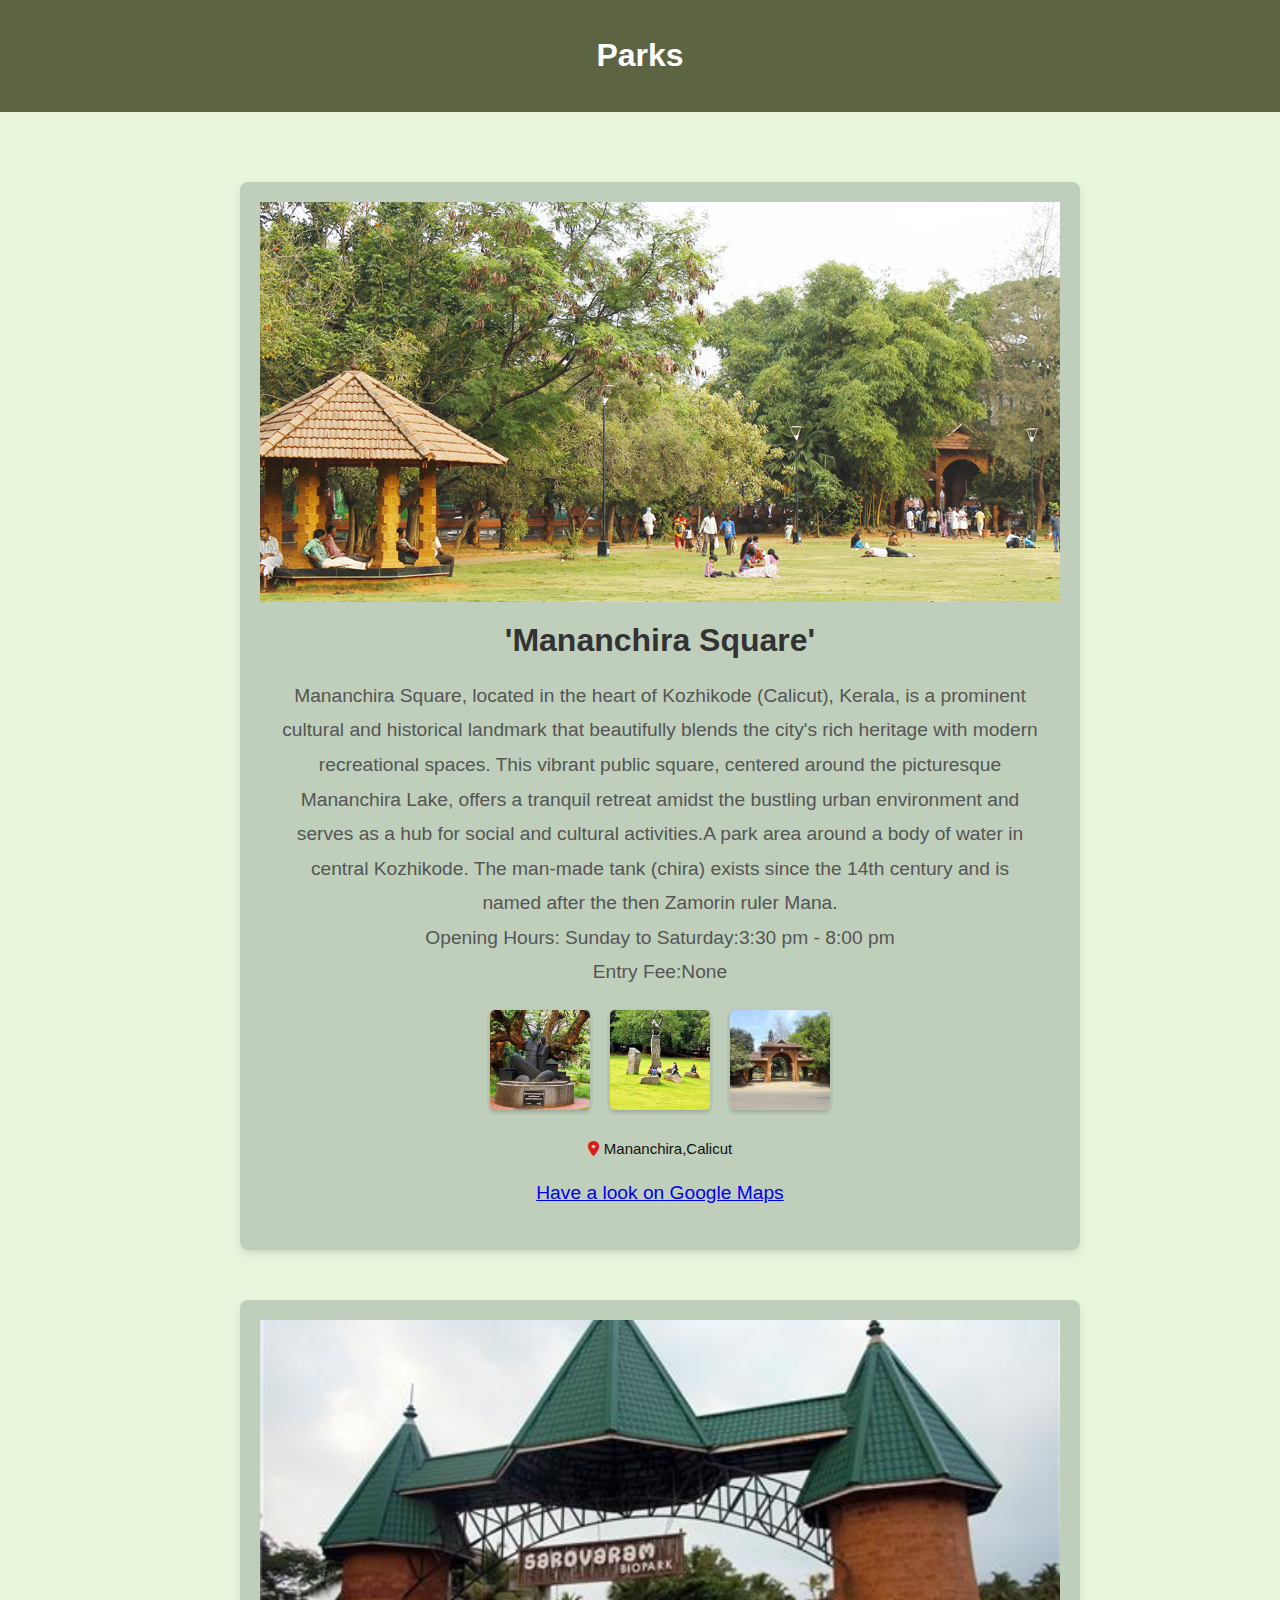
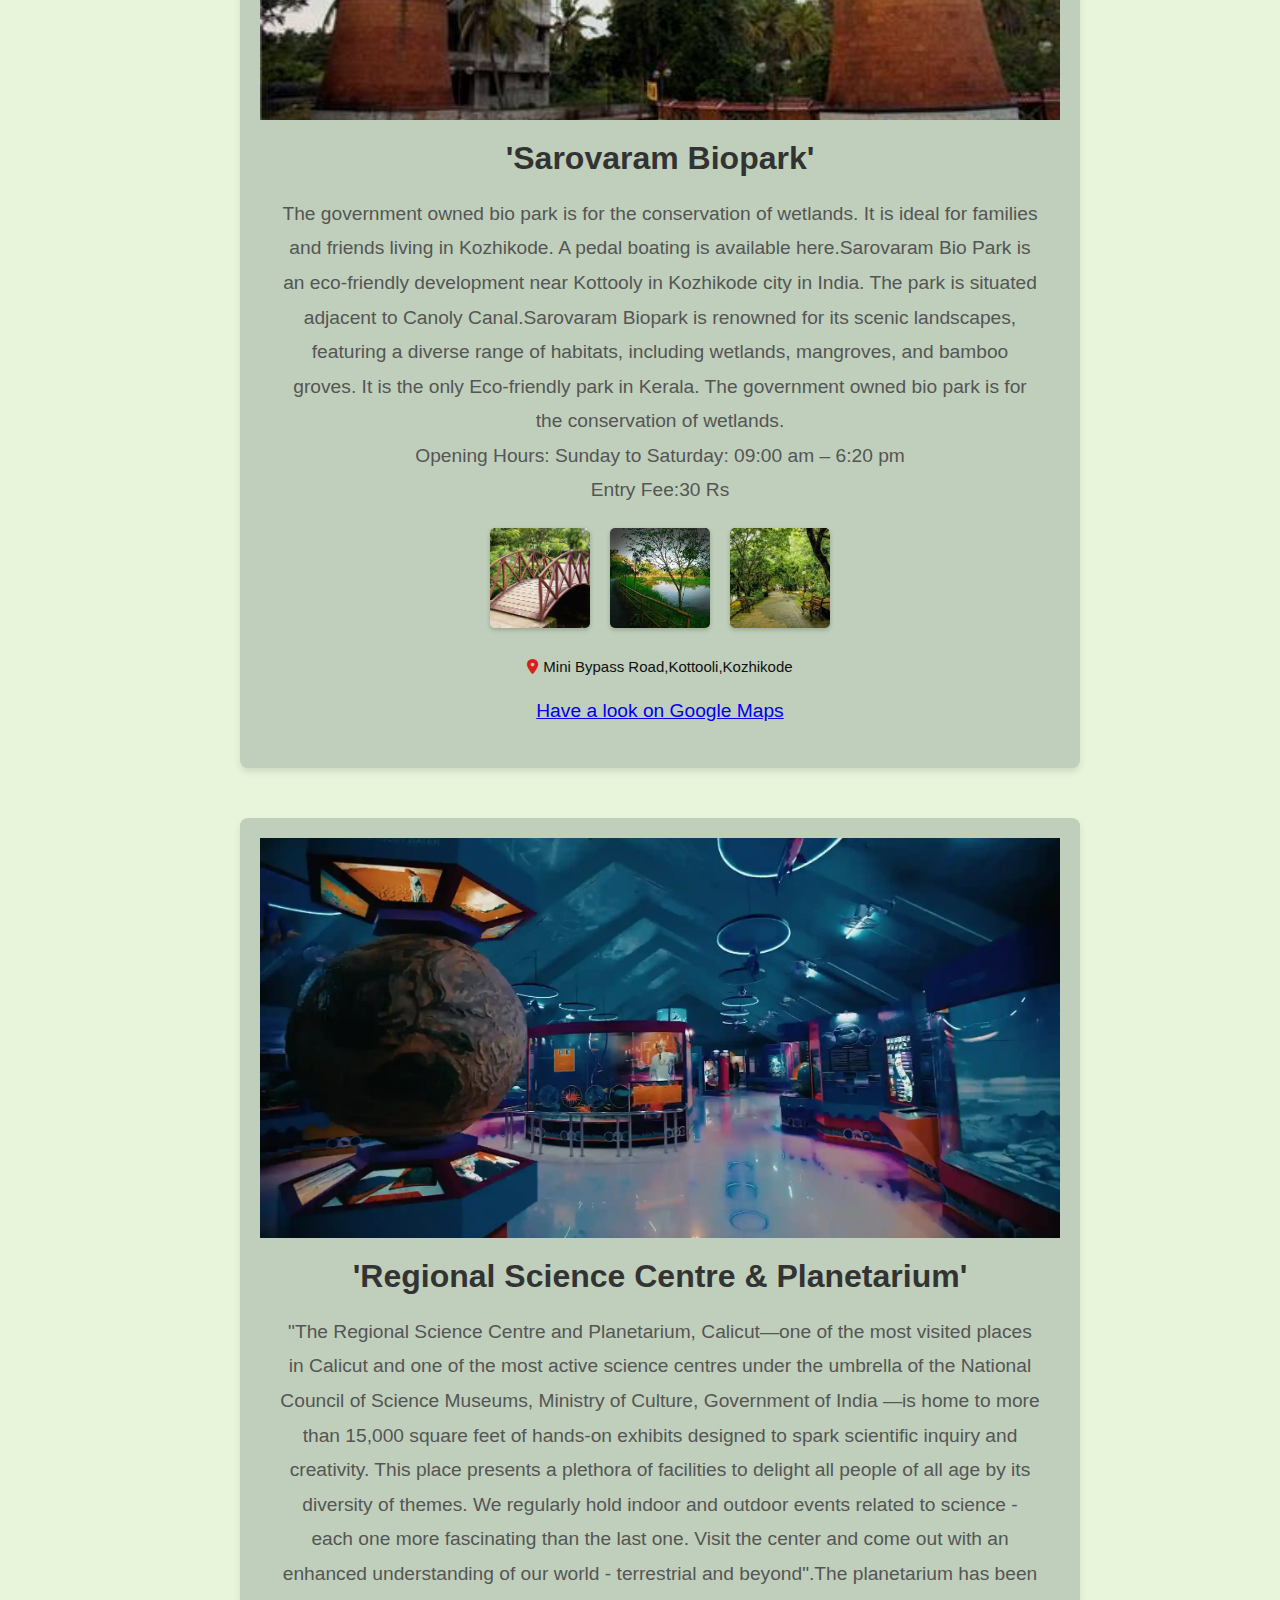
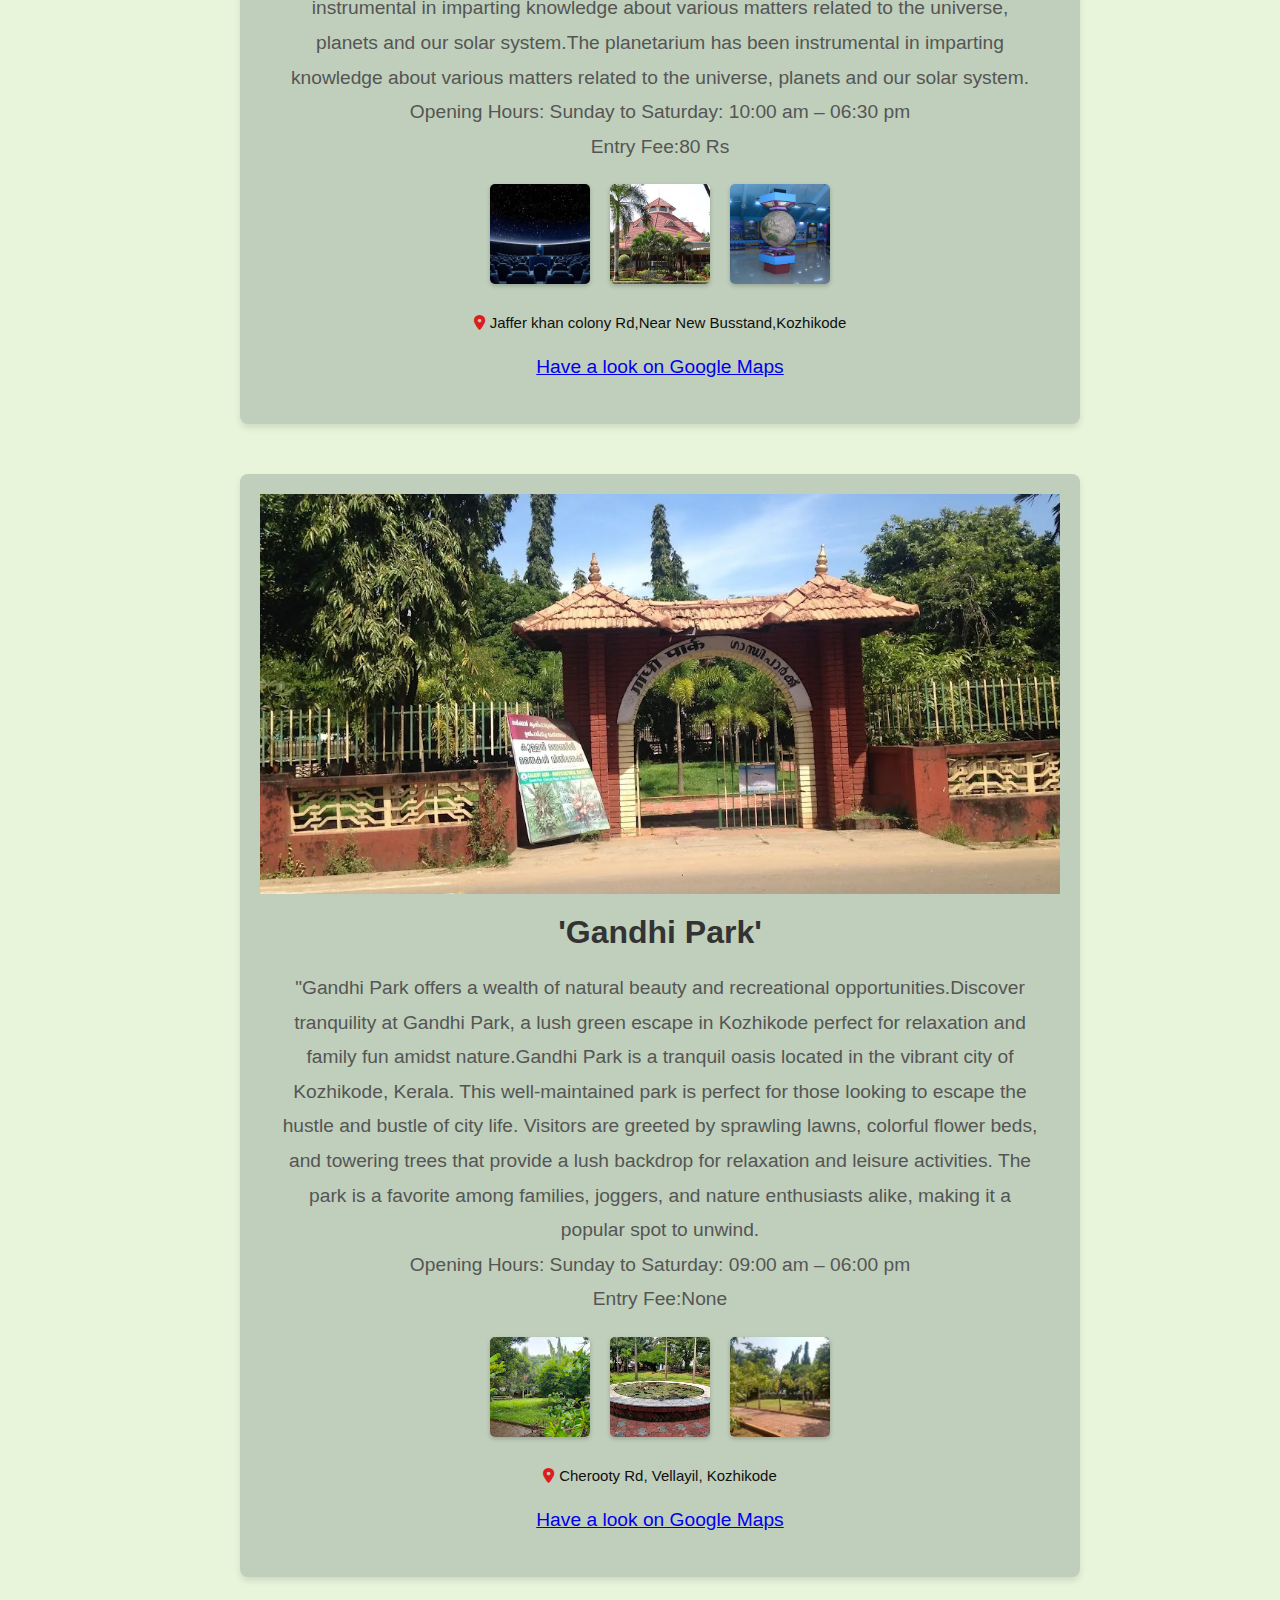
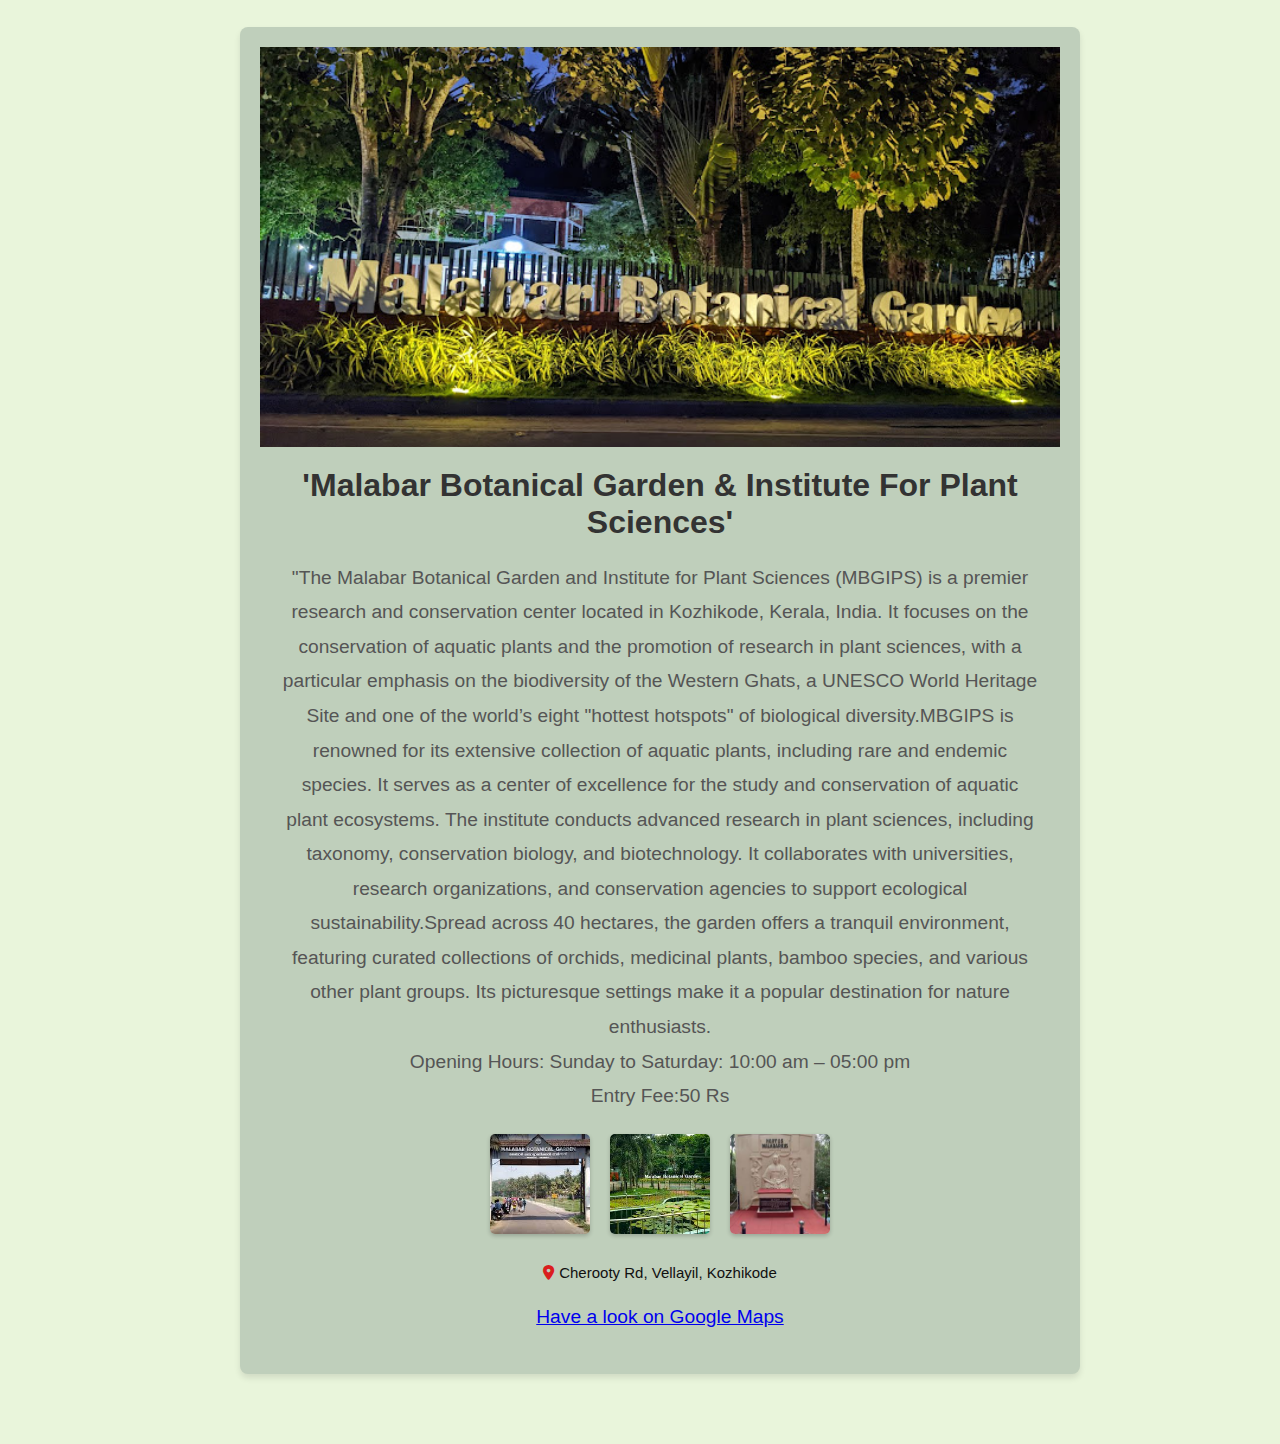
<file: park1.html>
<!DOCTYPE html>
<html lang="en">
<head>
    
    <title>Park Gallery</title>
    <link rel="stylesheet" href="park1.css">
    <link href="https://cdnjs.cloudflare.com/ajax/libs/font-awesome/6.0.0-beta3/css/all.min.css" rel="stylesheet">

</head>
<body>
    <header>
        <h1>Parks </h1>
    </header>
    <main class="gallery">
        <div class="cafe-card">
            <img src="images/mananchira.jpg" alt="Cafe 1">
            <h2>'Mananchira Square'</h2>
            <p>Mananchira Square, located in the heart of Kozhikode (Calicut), Kerala, is a prominent cultural and historical landmark that beautifully blends the city's rich heritage with modern recreational spaces. This vibrant public square, centered around the picturesque Mananchira Lake, offers a tranquil retreat amidst the bustling urban environment and serves as a hub for social and cultural activities.A park area around a body of water in central Kozhikode. The man-made tank (chira) exists since the 14th century and is named after the then Zamorin ruler Mana.


                <br>Opening Hours:
                Sunday to Saturday:3:30 pm - 8:00 pm 
                <br>Entry Fee:None
            </p>
            <div class="cafe-images">
                <img src="images/mana1.jpg" alt="manan1 Picture 1">
                <img src="images/mana2.jpg" alt="manan2 Picture 2">
                <img src="images/mana3.jpg" alt="manan3 Picture 3">
            </div>
            <div class="location">
                <i class="fas fa-map-marker-alt"></i> Mananchira,Calicut
            </div>
            <p><a href="https://maps.app.goo.gl/vJZg3bYRUBHDK8v6A" target="_blank">Have a look on Google Maps</a> </p>
        </div>    
    
        <div class="cafe-card">
            <img src="images/saro.jpg" alt="Cafe 2">
            <h2>'Sarovaram Biopark'</h2>
            <p>The government owned bio park is for the conservation of wetlands. It is ideal for families and friends living in Kozhikode. A pedal boating is available here.Sarovaram Bio Park is an eco-friendly development near Kottooly in Kozhikode city in India. The park is situated adjacent to Canoly Canal.Sarovaram Biopark is renowned for its scenic landscapes, featuring a diverse range of habitats, including wetlands, mangroves, and bamboo groves. It is the only Eco-friendly park in Kerala. The government owned bio park is for the conservation of wetlands. 



                <br>Opening Hours:
                
                Sunday to Saturday: 09:00 am – 6:20 pm
                <br>Entry Fee:30 Rs
                </p>
            </p>
            <div class="cafe-images">
                <img src="images/sar2.jpg" alt="sarovaram Picture 1">
                <img src="images/sar5.jpg" alt="sarovaram Picture 2">
                <img src="images/sarovaram.jpg" alt="sarovaram Picture 3">
        
    </div>
    <div class="location">
        <i class="fas fa-map-marker-alt"></i> Mini Bypass Road,Kottooli,Kozhikode
    </div>
    <p><a href="https://maps.app.goo.gl/3c3Z5wunGF2K8FH1A" target="_blank">Have a look on Google Maps</a> </p>
    </div>

        <div class="cafe-card">
            <img src="images/planetorium.jpg" alt="Cafe 4">
            <h2>'Regional Science Centre & Planetarium'</h2>
            <p>"The Regional Science Centre and Planetarium, Calicut—one of the most visited places in Calicut and one of the most active science centres under the umbrella of the National Council of Science Museums, Ministry of Culture, Government of India —is home to more than 15,000 square feet of hands-on exhibits designed to spark scientific inquiry and creativity. This place presents a plethora of facilities to delight all people of all age by its diversity of themes. We regularly hold indoor and outdoor events related to science - each one more fascinating than the last one. Visit the center and come out with an enhanced understanding of our world - terrestrial and beyond".The planetarium has been instrumental in imparting knowledge about various matters related to the universe, planets and our solar system.The planetarium has been instrumental in imparting knowledge about various matters related to the universe, planets and our solar system. 
    
    

                <br>Opening Hours: 
                Sunday to Saturday: 10:00 am – 06:30 pm
            <br>Entry Fee:80 Rs</p>
                <div class="cafe-images">
                    <img src="images/pla1.jpg" alt="plan Picture 1">
                    <img src="images/pla2.jpg" alt="plan Picture 2">
                    <img src="images/pla3.jpg" alt="plan Picture 3">
            
        </div>
        <div class="location">
            <i class="fas fa-map-marker-alt"></i> Jaffer khan colony Rd,Near New Busstand,Kozhikode
        </div>
        <p><a href="https://maps.app.goo.gl/usqagA5r5D6Xa1yu9" target="_blank">Have a look on Google Maps</a> </p>
        </div>

        <div class="cafe-card">
            <img src="images/ganpark.jpg" alt="Cafe 4">
            <h2>'Gandhi Park'</h2>
            <p>"Gandhi Park offers a wealth of natural beauty and recreational opportunities.Discover tranquility at Gandhi Park, a lush green escape in Kozhikode perfect for relaxation and family fun amidst nature.Gandhi Park is a tranquil oasis located in the vibrant city of Kozhikode, Kerala. This well-maintained park is perfect for those looking to escape the hustle and bustle of city life. Visitors are greeted by sprawling lawns, colorful flower beds, and towering trees that provide a lush backdrop for relaxation and leisure activities. The park is a favorite among families, joggers, and nature enthusiasts alike, making it a popular spot to unwind.
    
    

                <br>Opening Hours: 
                Sunday to Saturday: 09:00 am – 06:00 pm
            <br>Entry Fee:None</p>
                <div class="cafe-images">
                    <img src="images/gan2.jpg" alt="gan 1">
                    <img src="images/gan6.jpg" alt="gan 2">
                    <img src="images/gan7.jpg" alt="gan 3">
            
        </div>
        <div class="location">
            <i class="fas fa-map-marker-alt"></i> Cherooty Rd, Vellayil, Kozhikode
        </div>
        <p><a href="https://maps.app.goo.gl/Hg8bebNpwhHHpaem9" target="_blank">Have a look on Google Maps</a> </p>
        </div>

        <div class="cafe-card">
            <img src="images/mbg.jpg" alt="Cafe 4">
            <h2>'Malabar Botanical Garden & Institute For Plant Sciences'</h2>
            <p>"The Malabar Botanical Garden and Institute for Plant Sciences (MBGIPS) is a premier research and conservation center located in Kozhikode, Kerala, India. It focuses on the conservation of aquatic plants and the promotion of research in plant sciences, with a particular emphasis on the biodiversity of the Western Ghats, a UNESCO World Heritage Site and one of the world’s eight "hottest hotspots" of biological diversity.MBGIPS is renowned for its extensive collection of aquatic plants, including rare and endemic species. It serves as a center of excellence for the study and conservation of aquatic plant ecosystems. The institute conducts advanced research in plant sciences, including taxonomy, conservation biology, and biotechnology. It collaborates with universities, research organizations, and conservation agencies to support ecological sustainability.Spread across 40 hectares, the garden offers a tranquil environment, featuring curated collections of orchids, medicinal plants, bamboo species, and various other plant groups. Its picturesque settings make it a popular destination for nature enthusiasts.
    
    

                <br>Opening Hours: 
                Sunday to Saturday: 10:00 am – 05:00 pm
            <br>Entry Fee:50 Rs</p>
                <div class="cafe-images">
                    <img src="images/botani1.jpg" alt="gan 1">
                    <img src="images/botani2.jpg" alt="gan 2">
                    <img src="images/botani3.jpg" alt="gan 3">
            
        </div>
        <div class="location">
            <i class="fas fa-map-marker-alt"></i> Cherooty Rd, Vellayil, Kozhikode
        </div>
        <p><a href="https://maps.app.goo.gl/qbyQ8gQMjjECp2re8" target="_blank">Have a look on Google Maps</a> </p>
        </div>
        
    
    </main>
</body>
</html>
</file>
<file: loginpage.css>
body {
    margin: 0;
    font-family: Arial, sans-serif;
    background: url('images/bkgrnd.jpg') no-repeat center center fixed;
    background-size: cover;
    color: rgb(0, 0, 0);
}

.container {
    display: flex;
    justify-content: space-between;
    align-items: center;
    height: 100vh;
    padding: 0 50px;
}

.login-container {
    background-color: rgba(255, 255, 255, 0.7);
    padding: 40px; 
    border-radius: 10px;
    max-width: 400px; 
    margin-left: 150px;
}

.login-container h2 {
    margin-top: 0;
}

.login-container label {
    display: block;
    margin: 15px 0 5px; 
}

.login-container input {
    width: 100%;
    padding: 10px;
    margin-bottom: 15px;
    border: none;
    border-radius: 5px;
}

.login-container button {
    width: 100%;
    padding: 15px;
    background-color: #28a745;
    border: none;
    border-radius: 5px;
    color: white;
    font-size: 18px; 
    cursor: pointer;
}

.login-container button:hover {
    background-color: #218838;
}

.info-container {
    text-align: right;
}

.info-container h1 {
    font-size: 36px;
    font-weight: bold;
    text-shadow: 2px 2px 5px black;
    font-family: 'Georgia', serif; 
    line-height: 1.5;
}

.info-container{
    display: block;
    font-size: 48px;
    font-weight: bold;
    color: #DCDCDC ;
}
.kozhikode{
    font-size: 48px;
    font-weight: bold;
    margin-right: 350px;
    color: #ffffff;
    text-shadow: 4px 4px 8px black;
}
.description{
    margin-right: 200px;
    color:#ffffff;
    text-shadow: 2px 2px 4px black;
}

.info-container h1 .description {
    display: block;
}
</file>
<file: about.css>
body {
    margin: 0;
    font-family: 'Arial', sans-serif;
    background-color: #E9F5DB;
    color: #333;
}

.about-section {
    background-color: #F0F8E2;
    padding: 50px 20px;
    display: flex;
    justify-content: center;
    align-items: center;
}

.about-container {
    max-width: 800px;
    text-align: center;
    padding: 30px;
    border-radius: 10px;
    box-shadow: 0 4px 8px rgba(0, 0, 0, 0.1);
    background-color: #ffffff;
}

.about-container h2 {
    font-size: 2.5em;
    color: #5C6443;
    margin-bottom: 20px;
}

.about-container p {
    font-size: 1.2em;
    line-height: 1.8;
    margin-bottom: 20px;
    color: #555;
}

.about-container p strong {
    color: #5C6443;
}
</file>
<file: beach.css>
body {
  margin: 0;
  font-family: Arial, sans-serif;
  background-color: #ebf5ff;
}

header {
  text-align: center;
  background-color: #191948;
  color: white;
  padding: 1em 0;
}

.gallery {
  display: block; /* Change to block layout */
  padding: 20px;
  max-width: 800px; /* Optional: limit the total width of the content */
  margin: 0 auto; /* Center align the gallery container */
}

.cafe-card {
  background-color: #dfeaff;
  box-shadow: 0 4px 6px rgba(0, 0, 0, 0.1);
  border-radius: 8px;
  overflow: hidden;
  text-align: center;
  width: 100%; /* Ensure the width is 100% */
  margin:50px 0; /* Add space between cards */
  padding: 20px; /* Add internal padding for better spacing */
}

.cafe-card img {
  width: 100%;
  height: auto;
  display: block;
  max-height: 400px; /* Optional: limit the image height */
  object-fit: cover; /* Maintain image aspect ratio */
}

.cafe-card h2 {
  font-size: 2em; /* Increase font size */
  color: #333;
  margin: 20px 0;
}

.cafe-card p {
  font-size: 1.2em; /* Increase font size */
  color: #555;
  line-height: 1.8;
  padding: 0 20px; /* Add more padding inside the paragraph */
}
.cafe-images {
  display: flex;
  justify-content: center;
  gap: 20px; /* Spacing between images */
  margin-top: 20px;
}

.cafe-images img {
  width: 100px; /* Initial width */
  height: 100px; /* Initial height */
  object-fit: cover; /* Ensure the images are properly cropped */
  border-radius: 5px; /* Optional: Add rounded corners */
  box-shadow: 0 2px 4px rgba(0, 0, 0, 0.2); /* Optional: Add shadow for styling */
  transition: transform 0.3s ease, box-shadow 0.3s ease; /* Smooth transition */
}

.cafe-images img:hover {
  transform: scale(2.0); /* Enlarge the image by 20% */
  box-shadow: 0 4px 8px rgba(0, 0, 0, 0.3); /* Enhance shadow on hover */
}
.location {
  margin-top: 30px; /* Space between the image and location text */
  font-size: 15px;
  color: #111010; /* Adjust text color */
  display: flex;
  align-items: center;
  justify-content: center;
}

.location i {
  margin-right: 5px; /* Space between the icon and text */
  color: rgb(218, 30, 30); /* Optional: red color for the location icon */
}
</file>
<file: cafe.css>
body {
    margin: 0;
    font-family: Arial, sans-serif;
    background-color: #E8D8C4;
}

header {
    text-align: center;
    background-color: #431b20;
    color: white;
    padding: 1em 0;
}

.gallery {
    display: block; /* Change to block layout */
    padding: 20px;
    max-width: 800px; /* Optional: limit the total width of the content */
    margin: 0 auto; /* Center align the gallery container */
}

.cafe-card {
    background-color: #cdb3a4;
    box-shadow: 0 4px 6px rgba(0, 0, 0, 0.1);
    border-radius: 8px;
    overflow: hidden;
    text-align: center;
    width: 100%; /* Ensure the width is 100% */
    margin:50px 0; /* Add space between cards */
    padding: 20px; /* Add internal padding for better spacing */
}

.cafe-card img {
    width: 100%;
    height: auto;
    display: block;
    max-height: 400px; /* Optional: limit the image height */
    object-fit: cover; /* Maintain image aspect ratio */
}

.cafe-card h2 {
    font-size: 2em; /* Increase font size */
    color: #333;
    margin: 20px 0;
}

.cafe-card p {
    font-size: 1.2em; /* Increase font size */
    color: #555;
    line-height: 1.8;
    padding: 0 20px; /* Add more padding inside the paragraph */
}
.cafe-images {
    display: flex;
    justify-content: center;
    gap: 20px; /* Spacing between images */
    margin-top: 20px;
}

.cafe-images img {
    width: 100px; /* Initial width */
    height: 100px; /* Initial height */
    object-fit: cover; /* Ensure the images are properly cropped */
    border-radius: 5px; /* Optional: Add rounded corners */
    box-shadow: 0 2px 4px rgba(0, 0, 0, 0.2); /* Optional: Add shadow for styling */
    transition: transform 0.3s ease, box-shadow 0.3s ease; /* Smooth transition */
}

.cafe-images img:hover {
    transform: scale(2.0); /* Enlarge the image by 20% */
    box-shadow: 0 4px 8px rgba(0, 0, 0, 0.3); /* Enhance shadow on hover */
}
.location {
    margin-top: 30px; /* Space between the image and location text */
    font-size: 15px;
    color: #111010; /* Adjust text color */
    display: flex;
    align-items: center;
    justify-content: center;
}

.location i {
    margin-right: 5px; /* Space between the icon and text */
    color: rgb(218, 30, 30); /* Optional: red color for the location icon */
}
</file>
<file: park1.css>
body {
    margin: 0;
    font-family: Arial, sans-serif;
    background-color: #E9f5db;
}

header {
    text-align: center;
    background-color: #5c6443;
    color: white;
    padding: 1em 0;
}

.gallery {
    display: block; /* Change to block layout */
    padding: 20px;
    max-width: 800px; /* Optional: limit the total width of the content */
    margin: 0 auto; /* Center align the gallery container */
}

.cafe-card {
    background-color: #bfcfbb;
    box-shadow: 0 4px 6px rgba(0, 0, 0, 0.1);
    border-radius: 8px;
    overflow: hidden;
    text-align: center;
    width: 100%; /* Ensure the width is 100% */
    margin:50px 0; /* Add space between cards */
    padding: 20px; /* Add internal padding for better spacing */
}

.cafe-card img {
    width: 100%;
    height: auto;
    display: block;
    max-height: 400px; /* Optional: limit the image height */
    object-fit: cover; /* Maintain image aspect ratio */
}

.cafe-card h2 {
    font-size: 2em; /* Increase font size */
    color: #333;
    margin: 20px 0;
}

.cafe-card p {
    font-size: 1.2em; /* Increase font size */
    color: #555;
    line-height: 1.8;
    padding: 0 20px; /* Add more padding inside the paragraph */
}
.cafe-images {
    display: flex;
    justify-content: center;
    gap: 20px; /* Spacing between images */
    margin-top: 20px;
}

.cafe-images img {
    width: 100px; /* Initial width */
    height: 100px; /* Initial height */
    object-fit: cover; /* Ensure the images are properly cropped */
    border-radius: 5px; /* Optional: Add rounded corners */
    box-shadow: 0 2px 4px rgba(0, 0, 0, 0.2); /* Optional: Add shadow for styling */
    transition: transform 0.3s ease, box-shadow 0.3s ease; /* Smooth transition */
}

.cafe-images img:hover {
    transform: scale(2.0); /* Enlarge the image by 20% */
    box-shadow: 0 4px 8px rgba(0, 0, 0, 0.3); /* Enhance shadow on hover */
}
.location {
    margin-top: 30px; /* Space between the image and location text */
    font-size: 15px;
    color: #111010; /* Adjust text color */
    display: flex;
    align-items: center;
    justify-content: center;
}

.location i {
    margin-right: 5px; /* Space between the icon and text */
    color: rgb(218, 30, 30); /* Optional: red color for the location icon */
}
</file>
